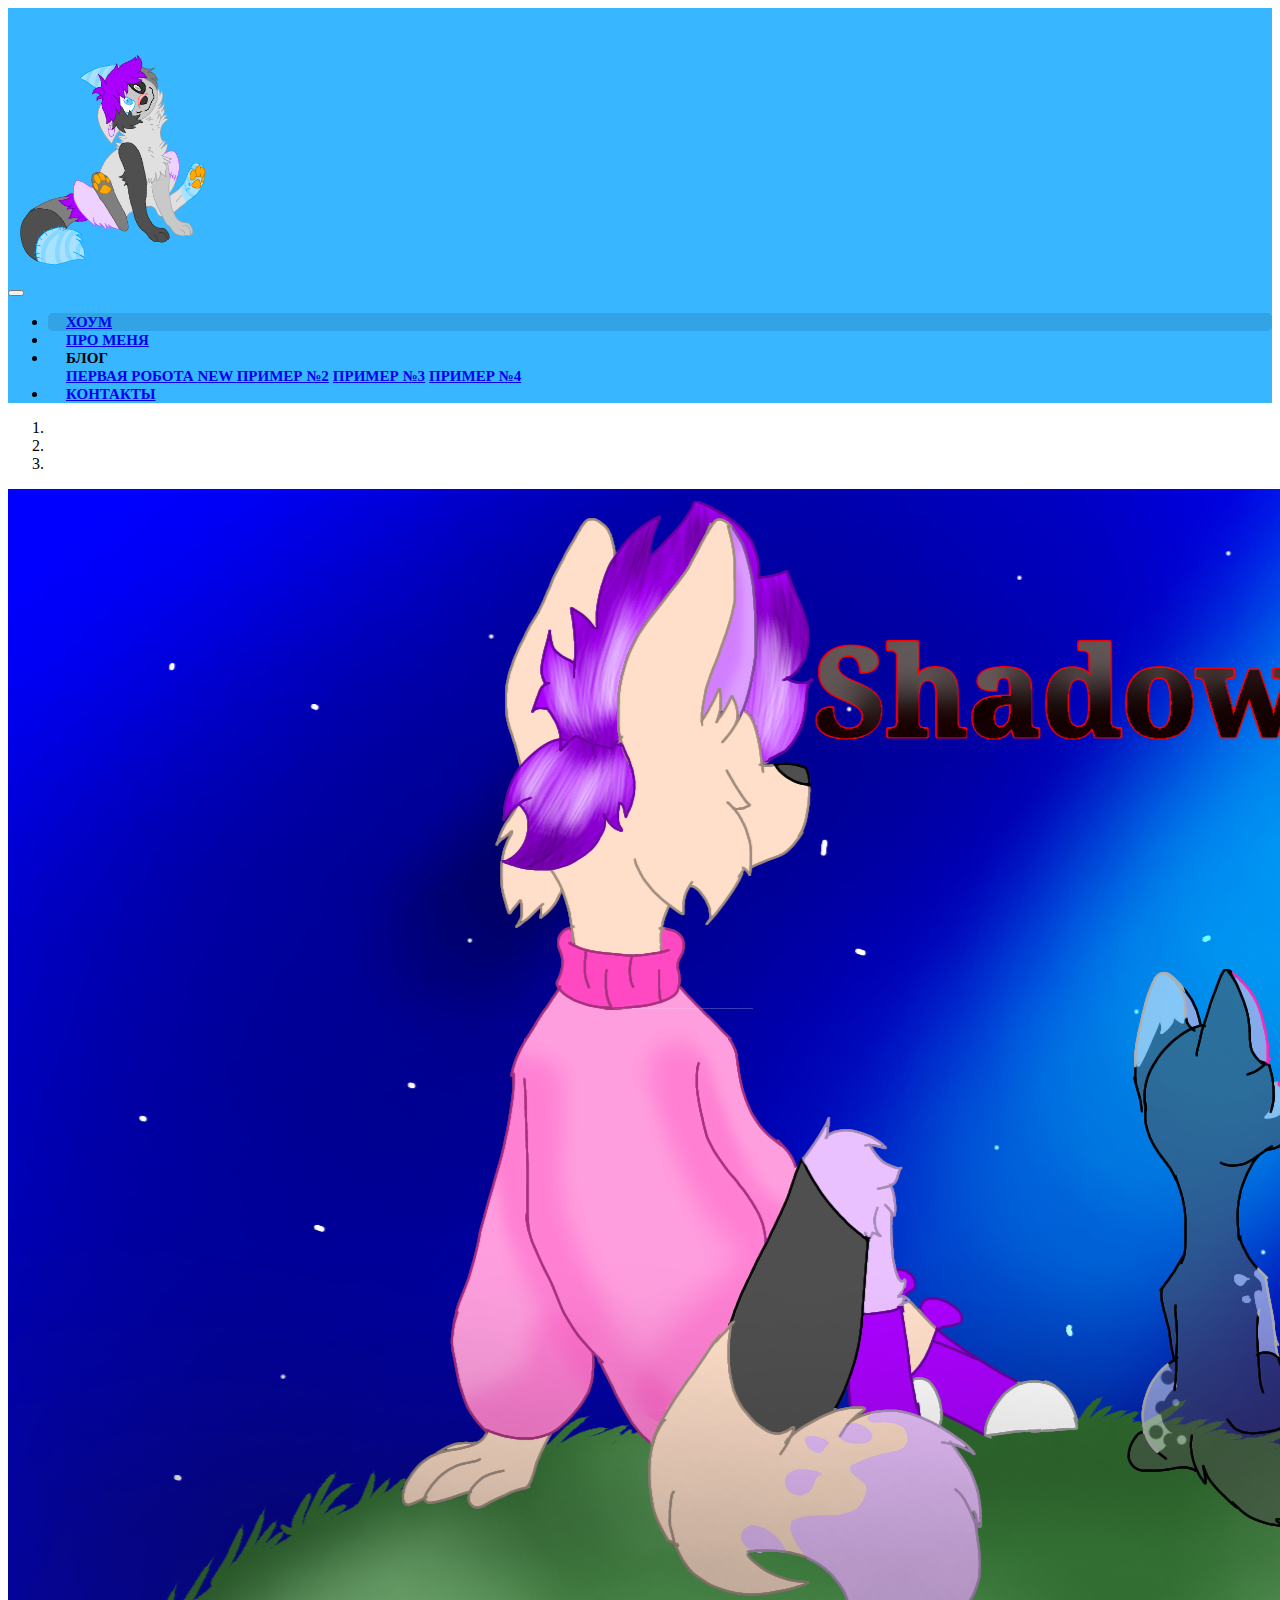
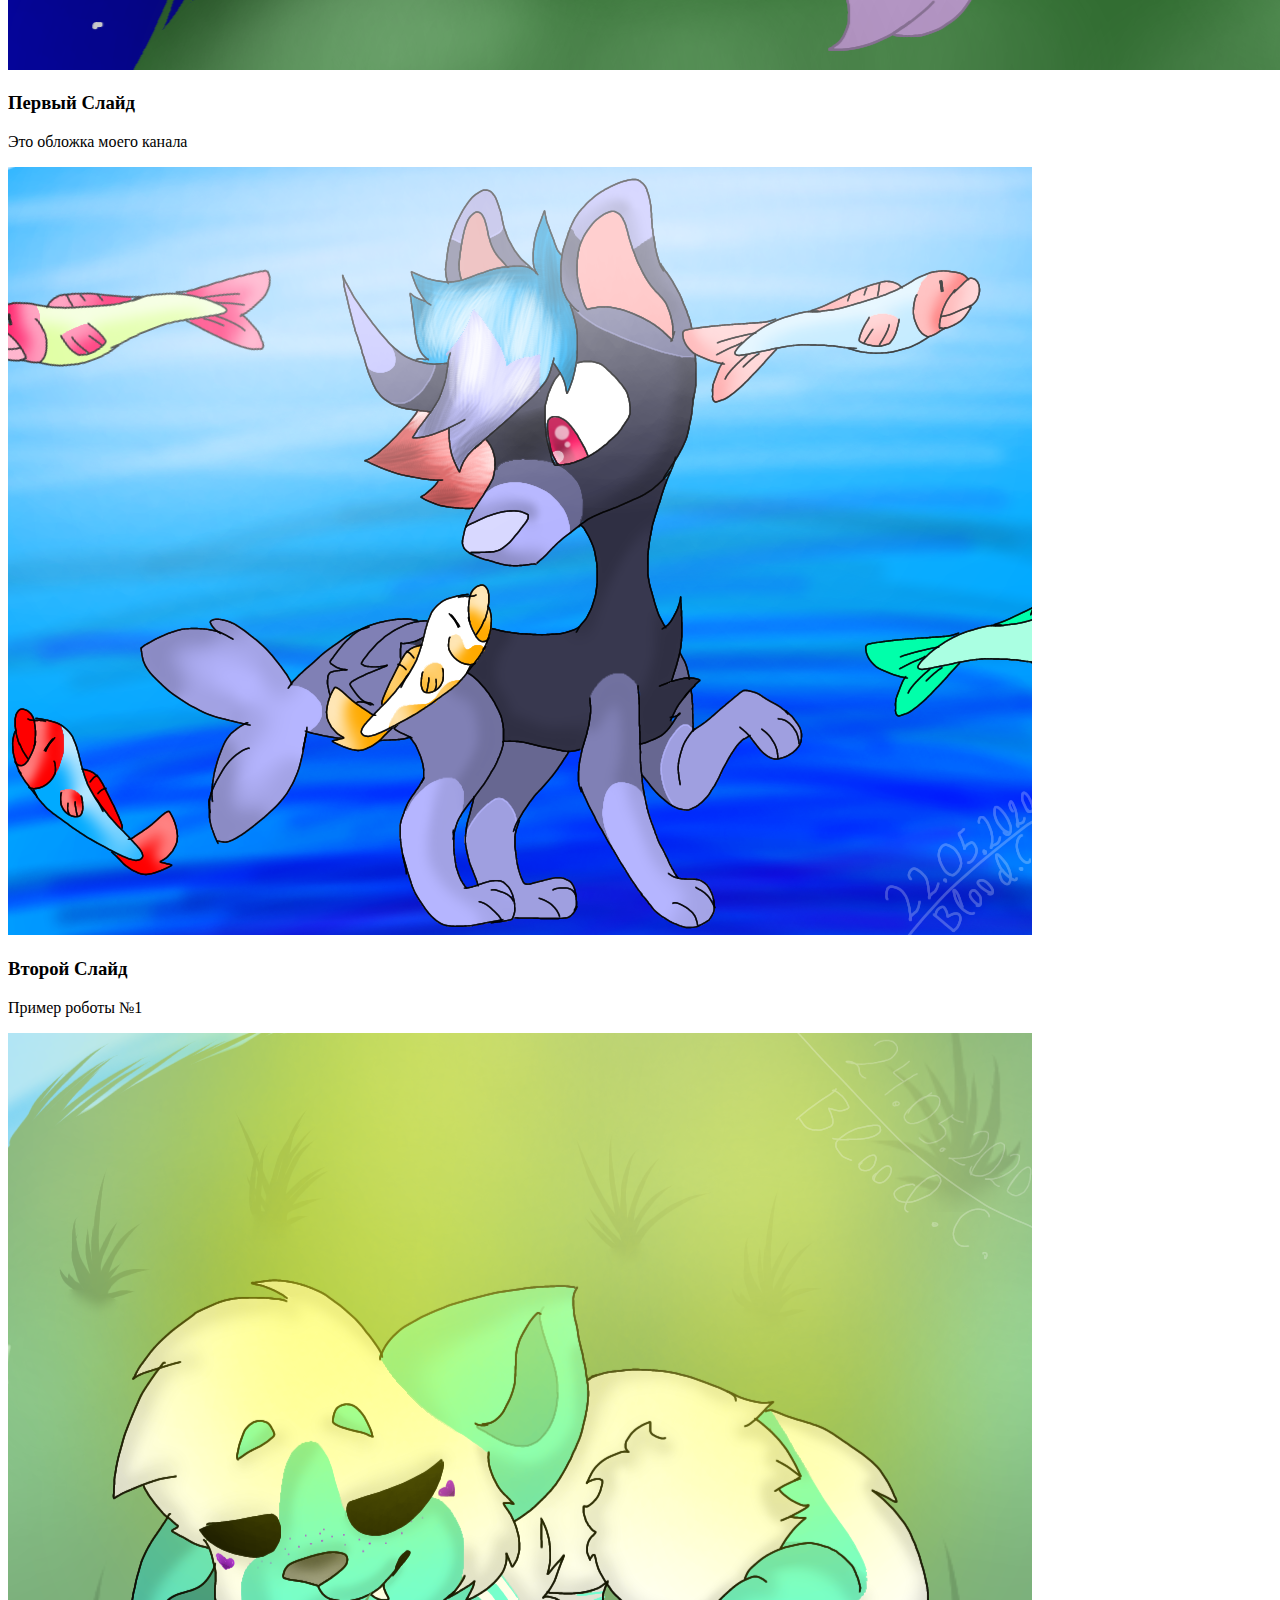
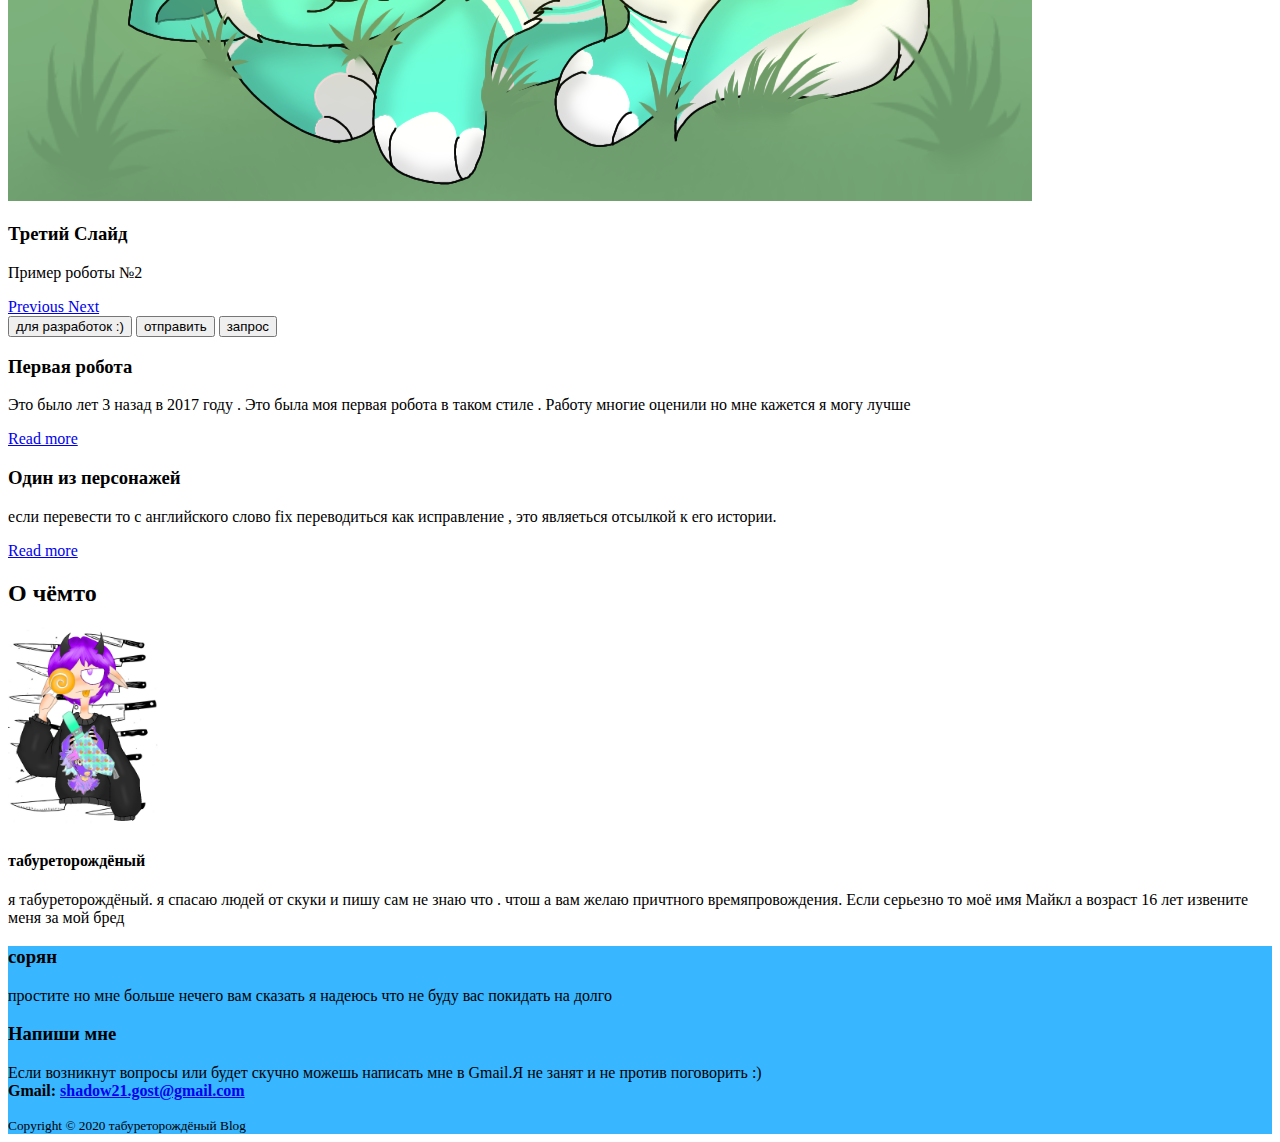
<file: index.html>
<!DOCTYPE html>
<html lang="en">
<head>
  <meta charset="UTF-8">
  <link rel="stylesheet" type="text/css" href="css/style.css">
  <link rel="stylesheet" href="https://stackpath.bootstrapcdn.com/bootstrap/4.5.0/css/bootstrap.min.css" integrity="sha384-9aIt2nRpC12Uk9gS9baDl411NQApFmC26EwAOH8WgZl5MYYxFfc+NcPb1dKGj7Sk" crossorigin="anonymous">
  <!-- Favicon -->
  <link rel="icon" href="img/Без названия357.ico" type="image/x-icon">
  <title>Моё творчество</title>
</head>
<body>
  <!-- HEADER -->
   <header>
     <div class="shadow-sm rounded">
      <img class="d-block mx-auto" src="img/Без названия357.png" width="200" draggable="false" alt="Logo">
    </div>
    <!-- Navbar -->
       <nav class="navbar navbar-expand-lg navbar-dark">
         <div class="container">
           <button class="navbar-toggler" type="button" data-toggle="collapse" data-target="#navbarSupportedContent" aria-controls="navbarSupportedContent" ariaexpanded="false" aria-label="Toggle navigation">
             <span class="navbar-toggler-icon"></span>
           </button>
           <!-- menu -->
           <!-- menu -->
            <div class="collapse navbar-collapse" id="navbarSupportedContent">
              <ul class="navbar-nav mr-auto">
                <li class="nav-item active">
                  <a class="nav-link" href="index.html">хоум</a>
                </li>
                <li class="nav-item">
                  <a class="nav-link" href="author.html">про меня</a>
                </li>
                <!-- dropdown menu -->
                <li class="nav-item dropdown">
                  <a class="nav-link dropdown-toggle" data-toggle="dropdown" aria-haspopup="true" aria-expanded="false">
                    Блог
                  </a>
                  <div class="dropdown-menu" id="custom-dropdown-menu">
                    <a class="dropdown-item" href="list1.html">
                       первая робота
                      <span class="badge badge-secondary badge-info ml-2">
                        New
                      </span>
                    </a>
                    <a class="dropdown-item" href="list2.html">пример №2</a>
                    <a class="dropdown-item" href="list3.html">пример №3</a>
                    <a class="dropdown-item" href="list4.html">пример №4</a>
                  </div>
                </li>
                <li class="nav-item">
                  <a class="nav-link" href="contact.html">контакты</a>
                </li>
              </ul>
            </div>
            <!-- /menu -->



         </div>
       </nav>
   </header>
     <!-- Carousel -->
     <div id="carouselExampleIndicators" class="carousel slide" data-ride="carousel">
       <!-- Сarousel Indicators -->
        <ol class="carousel-indicators">
          <li data-target="#carouselExampleIndicators" data-slide-to="0" class="active"></li>
          <li data-target="#carouselExampleIndicators" data-slide-to="1"></li>
          <li data-target="#carouselExampleIndicators" data-slide-to="2"></li>
        </ol>

        <!-- Carousel Inner -->
        <div class="carousel-inner" role="listbox">
          <!-- Slide One -->
          <div class="carousel-item active">
            <img class="d-block w-100 mh-100" src="img/обложка.png" alt="First slide">
            <div class="carousel-caption d-none d-md-block">
              <h3>Первый Слайд</h3>
              <p>Это обложка моего канала</p>
            </div>
          </div>
          <!-- Slide Two -->
          <div class="carousel-item">
            <img class="d-block w-100 mh-100" src="img/0.png" alt="Second slide">
            <div class="carousel-caption d-none d-md-block">
              <h3>Второй Слайд</h3>
              <p>Пример роботы №1</p>
            </div>
          </div>
          <!-- Slide Three -->
          <div class="carousel-item">
            <img class="d-block w-100 mh-100" src="img/cat.png" alt="Third slide">
            <div class="carousel-caption d-none d-md-block">
              <h3>Третий Слайд</h3>
              <p>Пример роботы №2</p>
            </div>
          </div>
        </div>
            <!-- /modal -->
        <!-- Carousel Control -->

        <a class="carousel-control-prev" href="#carouselExampleIndicators" role="button" data-slide="prev">
            <span class="carousel-control-prev-icon" aria-hidden="true"></span>
            <span class="sr-only">Previous</span>
        </a>
        <a class="carousel-control-next" href="#carouselExampleIndicators" role="button" data-slide="next">
            <span class="carousel-control-next-icon" aria-hidden="true"></span>
            <span class="sr-only">Next</span>
        </a>

      </div>

        <!-- ПОДСКАЗКИ \ TOOLTIP -->
    <div class="row m-3 p-3 d-flex justify-content-around">
      <button type="button" class="btn btn-secondary" data-toggle="tooltip" data-trigger="focus" title="для сотруднечества со мной" data-content="Tooltip on top">
        для разработок :)
      </button>
      <button type="button" class="btn btn-danger" data-toggle="tooltip" data-placement="right" title="Отправить что то" data-content="Tooltip on right">
        отправить
      </button>
      <button type="button" class="btn btn-info" data-toggle="tooltip" data-placement="bottom" title="отправить запрос на арты " data-content="Tooltip on bottom">
        запрос
      </button>

    </div>
<https://teams.microsoft.com/l/message/19:e9bc6b11f75b424ba1f8a571f60a82f6@thread.tacv2/1591516787671?tenantId=1c2aa41e-5b92-4906-827e-0c10f9d73859&amp;groupId=f71b41b9-3c1c-478e-99ae-7e067c39c652&amp;parentMessageId=1591359731682&amp;teamName=Группа ВВШ 13-30&amp;channelName=Общий&amp;createdTime=1591516787671>
<!-- ИНФОРМЕР \ POPOVER -->



   <main class="pt-3">

     <div class="container">
       <div class="row">
         <!-- POSTS -->
         <div class="col-md-9">
           <!-- Spider-Man -->
           <div class="card flex-md-row mb-4 border-light shadow-sm h-md-250">
             <div class="card-body d-flex flex-column align-items-start">
               <h3 class="card-title mb-0">
                Первая робота
               </h3>
               <p class="card-text mb-auto">
                 Это было лет 3 назад в 2017 году . Это была моя первая робота в таком стиле . Работу многие оценили но мне кажется я могу лучше
               </p>
               <a href="list1.html" class="btn btn-outline-warning">Read more</a>
             </div>
             <div class="card-body d-flex flex-column align-items-start">
               <h3 class="card-title mb-0">
                Один из персонажей
               </h3>
               <p class="card-text mb-auto">
                 если перевести то с английского слово fix переводиться как исправление , это являеться отсылкой к его истории.
               </p>
               <a href="list1.html" class="btn btn-outline-warning">Read more</a>
             </div>
           </div>
         </div>
         <div class="col-md-3 mx-auto mb-3 text-center">
           <div class="blog-sidebar p-2 shadow-sm rounded">
             <!-- About -->
             <h2>О чёмто</h2>
             <img src="img/Без названия382-1.png" class="img-fluid rounded-circle" width="150" alt="Rob Smith">
             <h4>табуреторождёный</h4>
             <p>
               я табуреторождёный. я спасаю людей от скуки и пишу сам не знаю что . чтош а вам желаю причтного времяпровождения.
               Если серьезно то моё имя Майкл а возраст 16 лет извените меня за мой бред
             </p>
           </div>
         </div>

     </main>


   <!-- FOOTER -->
   <footer class="Border-top">

     <div class="container">
       <!-- Logo -->
       <div class="col-md-4">

       </div>



       <!-- About -->

       <div class="col-md-4">
         <h3>сорян</h3>
         <p>
            простите но мне больше нечего вам сказать я надеюсь что не буду вас покидать на долго
         </p>
       </div>



         <!-- Contact me -->
         <div class="col-md-4">
           <h3>Напиши мне</h3>
           <p>
             Если возникнут вопросы или будет скучно можешь написать мне в Gmail.Я не занят и не против поговорить :)
             <br>
             <strong>Gmail: <a href="#" class="text-white">shadow21.gost@gmail.com</a></strong>
           </p>
         </div>
       <div class="row py-3 text-light">


       </div>


       <!-- Copyright -->
     <div class="row py-3 d-flex justify-content-center border-top">
       <small class="d-block text-light">
         Copyright &copy; 2020 табуреторождёный Blog
       </small>
     </div>

     </div>



   </footer>
   <script src="https://code.jquery.com/jquery-3.3.1.slim.min.js" integrity="sha384-q8i/X+965DzO0rT7abK41JStQIAqVgRVzpbzo5smXKp4YfRvH+8abtTE1Pi6jizo" crossorigin="anonymous"></script>
<script src="https://cdnjs.cloudflare.com/ajax/libs/popper.js/1.14.6/umd/popper.min.js" integrity="sha384-wHAiFfRlMFy6i5SRaxvfOCifBUQy1xHdJ/yoi7FRNXMRBu5WHdZYu1hA6ZOblgut" crossorigin="anonymous"></script>
<script src="https://stackpath.bootstrapcdn.com/bootstrap/4.2.1/js/bootstrap.min.js" integrity="sha384-B0UglyR+jN6CkvvICOB2joaf5I4l3gm9GU6Hc1og6Ls7i6U/mkkaduKaBhlAXv9k" crossorigin="anonymous"></script>
</body>
</html>

<script type="text/javascript">
  $(function () {
    $('[data-toggle="tooltip"]').tooltip()
  })

  $(function () {
  $('[data-toggle="popover"]').popover()
})
</script>
</file>
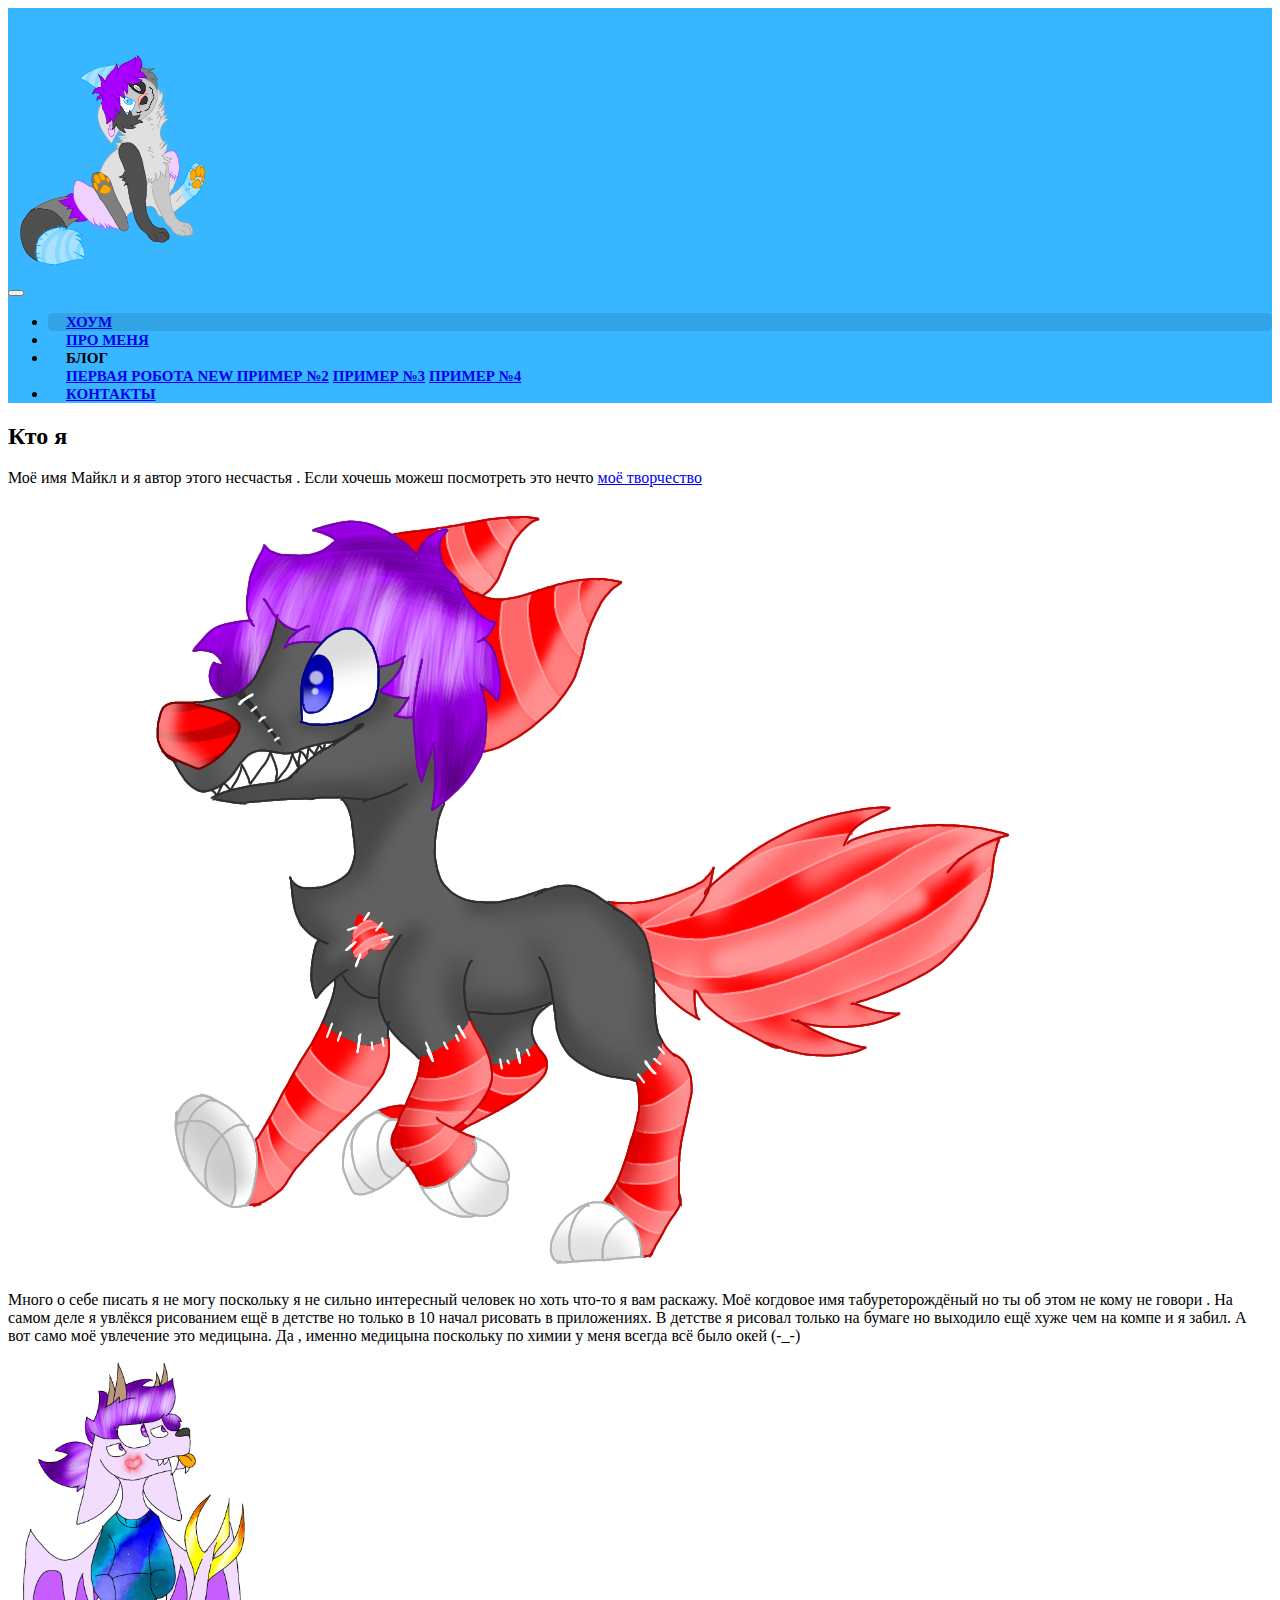
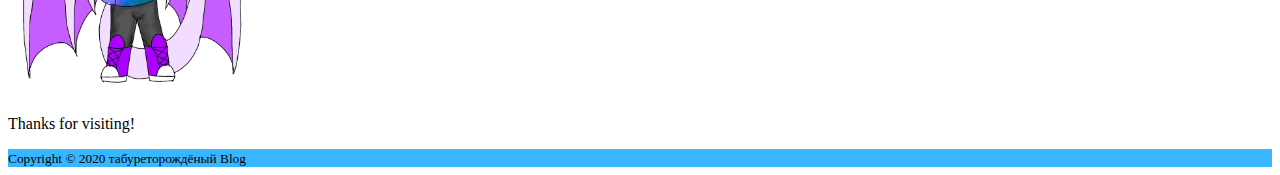
<file: author.html>
<!DOCTYPE html>
<html lang="en">
<head>
  <meta charset="UTF-8">
  <link rel="stylesheet" type="text/css" href="css/style.css">
  <link rel="stylesheet" href="https://stackpath.bootstrapcdn.com/bootstrap/4.5.0/css/bootstrap.min.css" integrity="sha384-9aIt2nRpC12Uk9gS9baDl411NQApFmC26EwAOH8WgZl5MYYxFfc+NcPb1dKGj7Sk" crossorigin="anonymous">
  <!-- Favicon -->
  <link rel="icon" href="img/favicon.ico" type="image/x-icon">
  <title>моё творчество</title>
</head>
<body>
  <!-- HEADER -->
   <header>
     <div class="shadow-sm rounded">
      <img class="d-block mx-auto" src="img/Без названия357.png" width="200" draggable="false" alt="Logo">
       <!-- Navbar -->
          <nav class="navbar navbar-expand-lg navbar-dark">
            <div class="container">
              <button class="navbar-toggler" type="button" data-toggle="collapse" data-target="#navbarSupportedContent" aria-controls="navbarSupportedContent" ariaexpanded="false" aria-label="Toggle navigation">
                <span class="navbar-toggler-icon"></span>
              </button>
              <!-- menu -->
              <!-- menu -->
               <div class="collapse navbar-collapse" id="navbarSupportedContent">
                 <ul class="navbar-nav mr-auto">
                   <li class="nav-item active">
                     <a class="nav-link" href="index.html">хоум</a>
                   </li>
                   <li class="nav-item">
                     <a class="nav-link" href="author.html">про меня</a>
                   </li>
                   <!-- dropdown menu -->
                   <li class="nav-item dropdown">
                     <a class="nav-link dropdown-toggle" data-toggle="dropdown" aria-haspopup="true" aria-expanded="false">
                       Блог
                     </a>
                     <div class="dropdown-menu" id="custom-dropdown-menu">
                       <a class="dropdown-item" href="list1.html">
                          первая робота
                         <span class="badge badge-secondary badge-info ml-2">
                           New
                         </span>
                       </a>
                       <a class="dropdown-item" href="list2.html">пример №2</a>
                       <a class="dropdown-item" href="list3.html">пример №3</a>
                       <a class="dropdown-item" href="list4.html">пример №4</a>
                     </div>
                   </li>
                   <li class="nav-item">
                     <a class="nav-link" href="contact.html">контакты</a>
                   </li>
                 </ul>
               </div>
               <!-- /menu -->



            </div>
          </nav>
      </header>

     <!-- MAIN -->
     <main class="pt-3">

       <div class="container">
         <div class="row">
         <!-- POSTS -->
         <div class="col-md-9">
           <!-- Title -->
         <h2>Кто я</h2>
         <!-- Author -->

         <p   class="lead">
            Моё имя Майкл и я автор этого несчастья . Если хочешь можеш посмотреть это нечто <a href="index0.html">моё творчество</a>
         </p>



         <!-- Preview Image -->
         <img src="img/45.png" class="img-fluid" alt="About Me">
         <!-- Post Content -->

         <p>
          Много о себе писать я не могу поскольку я не сильно интересный человек но хоть что-то я вам раскажу.
          Моё когдовое имя табуреторождёный но ты об этом не кому не говори .

          На самом деле я увлёкся рисованием ещё в детстве но только в 10 начал рисовать в приложениях.
          В детстве я рисовал только на бумаге но выходило ещё хуже чем на компе и я забил.
          А вот само моё увлечение это медицына.
          Да , именно медицына поскольку по химии у меня всегда всё было окей (-_-)

         </p>








         <img src="img/38.png" class="img-fluid float-left" width="250" alt="About Me">
         <p class="lead">

         </p>





         <p>

         </p>



         <p class="lead">
           Thanks for visiting!
         </p>
         </div>
             <!-- About -->

           </div>
         </div>

     </main>


   <!-- FOOTER -->
   <footer class="Border-top">

     <div class="container">
       <!-- Logo -->
       <div class="col-md-4">

       </div>



       <!-- About -->
       <div class="col-md-4">


       </div>



         <!-- Contact me -->


       <div class="row py-3 text-light">


       </div>


       <!-- Copyright -->
     <div class="row py-3 d-flex justify-content-center border-top">
       <small class="d-block text-light">
         Copyright &copy; 2020 табуреторождёный Blog
       </small>
     </div>

     </div>



   </footer>
 </footer>
 <script src="https://code.jquery.com/jquery-3.3.1.slim.min.js" integrity="sha384-q8i/X+965DzO0rT7abK41JStQIAqVgRVzpbzo5smXKp4YfRvH+8abtTE1Pi6jizo" crossorigin="anonymous"></script>
<script src="https://cdnjs.cloudflare.com/ajax/libs/popper.js/1.14.6/umd/popper.min.js" integrity="sha384-wHAiFfRlMFy6i5SRaxvfOCifBUQy1xHdJ/yoi7FRNXMRBu5WHdZYu1hA6ZOblgut" crossorigin="anonymous"></script>
<script src="https://stackpath.bootstrapcdn.com/bootstrap/4.2.1/js/bootstrap.min.js" integrity="sha384-B0UglyR+jN6CkvvICOB2joaf5I4l3gm9GU6Hc1og6Ls7i6U/mkkaduKaBhlAXv9k" crossorigin="anonymous"></script>
</body>
</html>

<script type="text/javascript">
$(function () {
  $('[data-toggle="tooltip"]').tooltip()
})

$(function () {
$('[data-toggle="popover"]').popover()
})
</script>
</file>
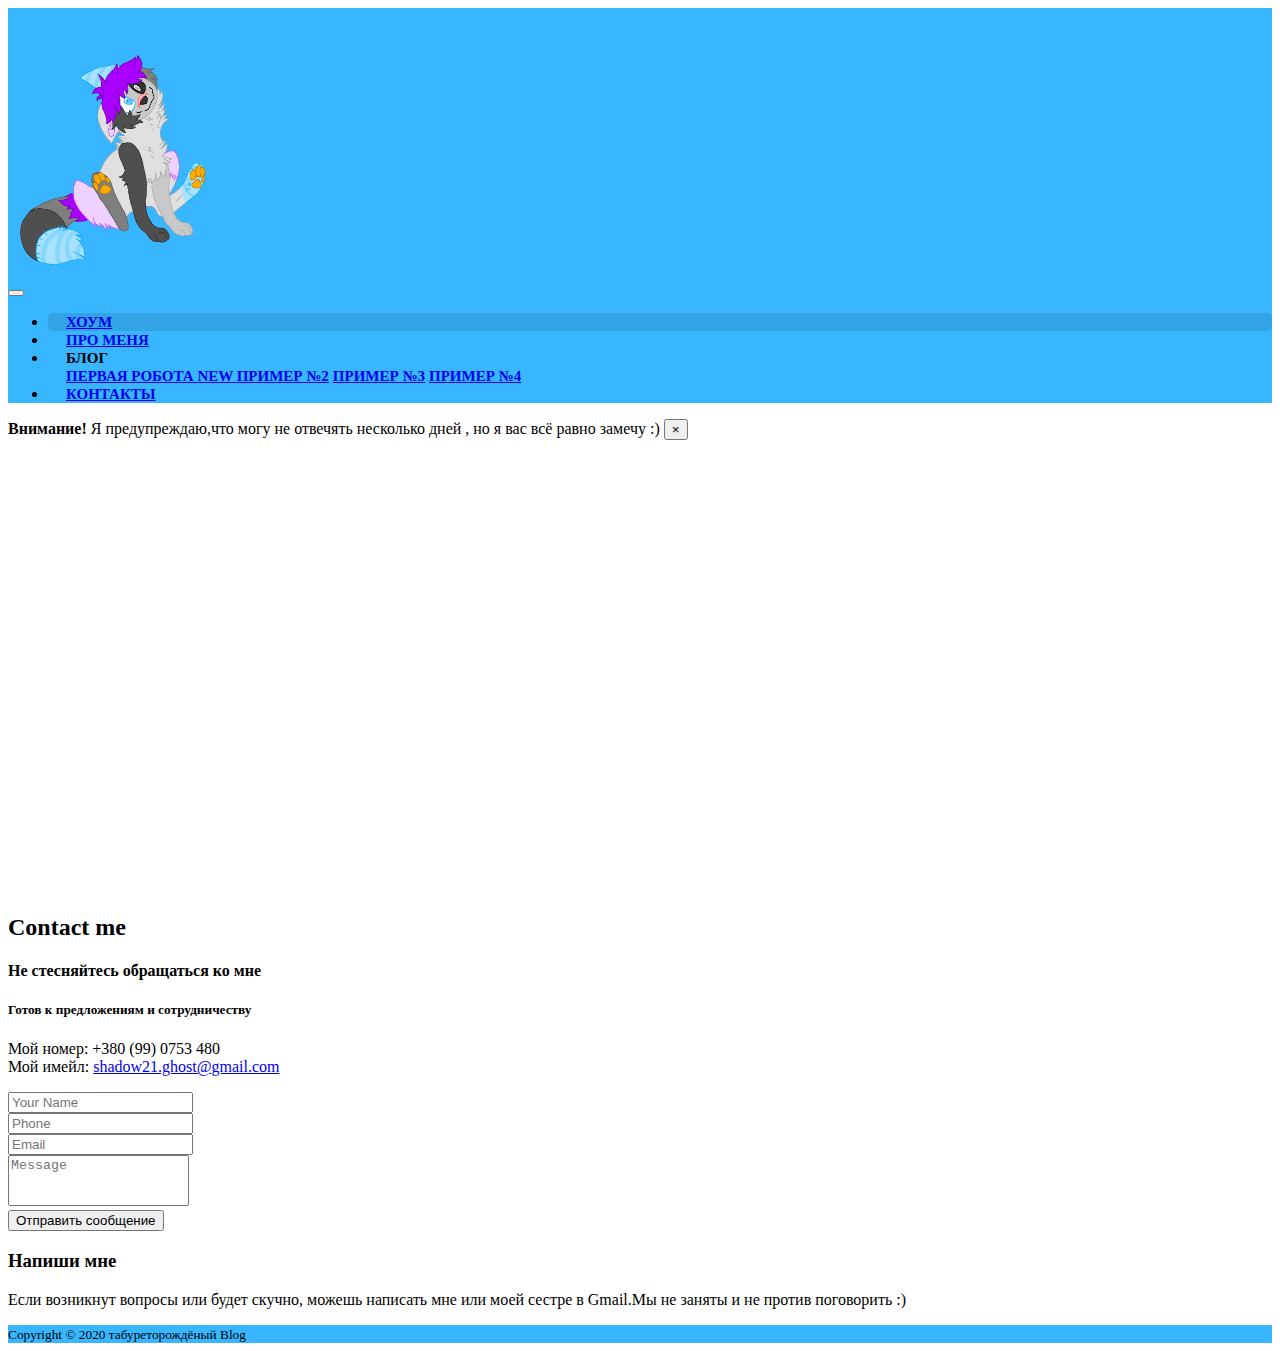
<file: contact.html>
<!DOCTYPE html>
<html lang="en">
<head>
  <meta charset="UTF-8">
  <link rel="stylesheet" type="text/css" href="css/style.css">
  <link rel="stylesheet" href="https://stackpath.bootstrapcdn.com/bootstrap/4.5.0/css/bootstrap.min.css" integrity="sha384-9aIt2nRpC12Uk9gS9baDl411NQApFmC26EwAOH8WgZl5MYYxFfc+NcPb1dKGj7Sk" crossorigin="anonymous">
  <!-- Favicon -->
  <link rel="icon" href="img/Без названия357.ico" type="image/x-icon">
  <title>Моё творчество</title>
</head>
<body>
  <!-- HEADER -->
   <header>
     <div class="shadow-sm rounded">
      <img class="d-block mx-auto" src="img/Без названия357.png" width="200" draggable="false" alt="Logo">
    </div>
    <!-- Navbar -->
       <nav class="navbar navbar-expand-lg navbar-dark">
         <div class="container">
           <button class="navbar-toggler" type="button" data-toggle="collapse" data-target="#navbarSupportedContent" aria-controls="navbarSupportedContent" ariaexpanded="false" aria-label="Toggle navigation">
             <span class="navbar-toggler-icon"></span>
           </button>
           <!-- menu -->
           <!-- menu -->
            <div class="collapse navbar-collapse" id="navbarSupportedContent">
              <ul class="navbar-nav mr-auto">
                <li class="nav-item active">
                  <a class="nav-link" href="index.html">хоум</a>
                </li>
                <li class="nav-item">
                  <a class="nav-link" href="author.html">про меня</a>
                </li>
                <!-- dropdown menu -->
                <li class="nav-item dropdown">
                  <a class="nav-link dropdown-toggle" data-toggle="dropdown" aria-haspopup="true" aria-expanded="false">
                    Блог
                  </a>
                  <div class="dropdown-menu" id="custom-dropdown-menu">
                    <a class="dropdown-item" href="list1.html">
                       первая робота
                      <span class="badge badge-secondary badge-info ml-2">
                        New
                      </span>
                    </a>
                    <a class="dropdown-item" href="list2.html">пример №2</a>
                    <a class="dropdown-item" href="list3.html">пример №3</a>
                    <a class="dropdown-item" href="list4.html">пример №4</a>
                  </div>
                </li>
                <li class="nav-item">
                  <a class="nav-link" href="contact.html">контакты</a>
                </li>
              </ul>
            </div>
            <!-- /menu -->


         </div>
       </nav>
   </header>
   <!DOCTYPE html>
   <html lang="en">

   <head>
     <meta charset="utf-8">
     <meta name="viewport" content="width=device-width, initial-scale=1">
     <title>Contact form</title>

     <!-- Bootstrap -->
     <link rel="stylesheet" href="https://stackpath.bootstrapcdn.com/bootstrap/4.2.1/css/bootstrap.min.css" integrity="sha384-GJzZqFGwb1QTTN6wy59ffF1BuGJpLSa9DkKMp0DgiMDm4iYMj70gZWKYbI706tWS" crossorigin="anonymous">
     <!-- Font Awesome 5 -->
     <link rel="stylesheet" href="https://use.fontawesome.com/releases/v5.6.3/css/all.css" integrity="sha384-UHRtZLI+pbxtHCWp1t77Bi1L4ZtiqrqD80Kn4Z8NTSRyMA2Fd33n5dQ8lWUE00s/" crossorigin="anonymous">

   </head>

   <body>
     <div class="alert alert-danger alert-dismissible fade show" role="alert">
       <strong><i class="fas fa-exclamation-circle"></i> Внимание!</strong>
       Я предупреждаю,что могу не отвечять несколько дней , но я вас всё равно замечу :)
       <button type="button" class="close" data-dismiss="alert" aria-label="Close">
         <span aria-hidden="true">&times;</span>
       </button>
     </div>

     <!-- MAIN -->
     <main class="py-3 mb-3">
       <div class="container">
         <div class="row">

           <!-- Col-md-6 -->
           <div class="col-md-6">
             <!-- Google Maps -->
   <iframe src="https://www.google.com/maps/embed?pb=!1m18!1m12!1m3!1d758.1510876936865!2d37.57064173008746!3d48.8614535039788!2m3!1f0!2f0!3f0!3m2!1i1024!2i768!4f13.1!3m3!1m2!1s0x40df9b47ef5652f9%3A0xe65520dba6267afd!2z0YPQu9C40YbQsCDQktC40L3QvtCz0YDQsNC00L3QsNGPLCDQodC70LDQstGP0L3RgdC6LCDQlNC-0L3QtdGG0LrQsNGPINC-0LHQu9Cw0YHRgtGMLCA4NDEyMg!5e0!3m2!1sru!2sua!4v1592562878789!5m2!1sru!2sua" width="600" height="450" frameborder="0" style="border:0;"
               height="600" style="width: 100%; border:0" allowfullscreen></iframe>
           </div>
           <!-- /col-md-6 -->

           <!-- Col-md-6 -->
           <div class="col-md-6">
             <!-- Contact Form -->
             <h2 class="display-3">
                 Contact me
               </h2>
             <div class="mb-1">
               <h4>
                 <i class="far fa-envelope"></i>
                 Не стесняйтесь обращаться ко мне
               </h4>
             </div>
             <h5>
               Готов к предложениям и сотрудничеству
             </h5>

             <p class="text-muted">
               Мой номер: +380 (99) 0753 480<br> Мой имейл: <a href="#">shadow21.ghost@gmail.com</a>
             </p>

             <!-- Input -->
             <form>
               <div class="row">
                 <!-- Name -->
                 <div class="col-md-6 pb-3">
                   <input type="text" class="form-control input" name="name" data-form-field="Name" placeholder="Your Name" required="">
                 </div>
                 <!-- Phone -->
                 <div class="col-md-6 pb-3">
                   <input type="text" class="form-control input" name="phone" data-form-field="Phone" placeholder="Phone" required="">
                 </div>
                 <!-- Email -->
                 <div class="col-md-12 pb-3">
                   <input type="email" class="form-control input" name="email" data-form-field="Email" placeholder="Email" required="">
                 </div>
                 <!-- Message -->
                 <div class="col-md-12 pb-3">
                   <textarea class="form-control input" name="message" rows="3" maxlength="6000" data-form-field="Message" placeholder="Message" style="resize:none"></textarea>
                 </div>
                 <div class="input-group-btn col-md-12">
                   <button type="submit" class="btn btn-outline-dark btn-form display-4">Отправить сообщение </button>
                 </div>
               </div>
             </form>
           </div>
           <!-- /col-md-6 -->

         </div>
         <!-- /row -->
       </div>
       <!-- /container -->
     </main>


   </body>

   </html>





             <div class="col-md-4">
                <h3>Напиши мне</h3>

               <p>
                 Если возникнут вопросы или будет скучно, можешь написать мне или моей сестре  в Gmail.Мы не заняты и не против поговорить :)

                 <br>


               </p>
               <div class="row py-3 text-light">

             </div>

         <div class="col-md-3 mx-auto mb-3 text-center">
           <div class="blog-sidebar p-2 shadow-sm rounded">
             </p>
           </div>
         </div>

     </main>


   <!-- FOOTER -->
   <footer class="Border-top">

     <div class="container">
       <!-- Logo -->








       <div class="row py-3 text-light">


       </div>


       <!-- Copyright -->
     <div class="row py-3 d-flex justify-content-center border-top">
       <small class="d-block text-light">
         Copyright &copy; 2020 табуреторождёный Blog
       </small>
     </div>
     <div class="row py-3 text-light">


     </div>





   </footer>
   <script src="https://code.jquery.com/jquery-3.3.1.slim.min.js" integrity="sha384-q8i/X+965DzO0rT7abK41JStQIAqVgRVzpbzo5smXKp4YfRvH+8abtTE1Pi6jizo" crossorigin="anonymous"></script>
<script src="https://cdnjs.cloudflare.com/ajax/libs/popper.js/1.14.6/umd/popper.min.js" integrity="sha384-wHAiFfRlMFy6i5SRaxvfOCifBUQy1xHdJ/yoi7FRNXMRBu5WHdZYu1hA6ZOblgut" crossorigin="anonymous"></script>
<script src="https://stackpath.bootstrapcdn.com/bootstrap/4.2.1/js/bootstrap.min.js" integrity="sha384-B0UglyR+jN6CkvvICOB2joaf5I4l3gm9GU6Hc1og6Ls7i6U/mkkaduKaBhlAXv9k" crossorigin="anonymous"></script>
</body>
</html>

<script type="text/javascript">
  $(function () {
    $('[data-toggle="tooltip"]').tooltip()
  })

  $(function () {
  $('[data-toggle="popover"]').popover()
})
</script>
</file>
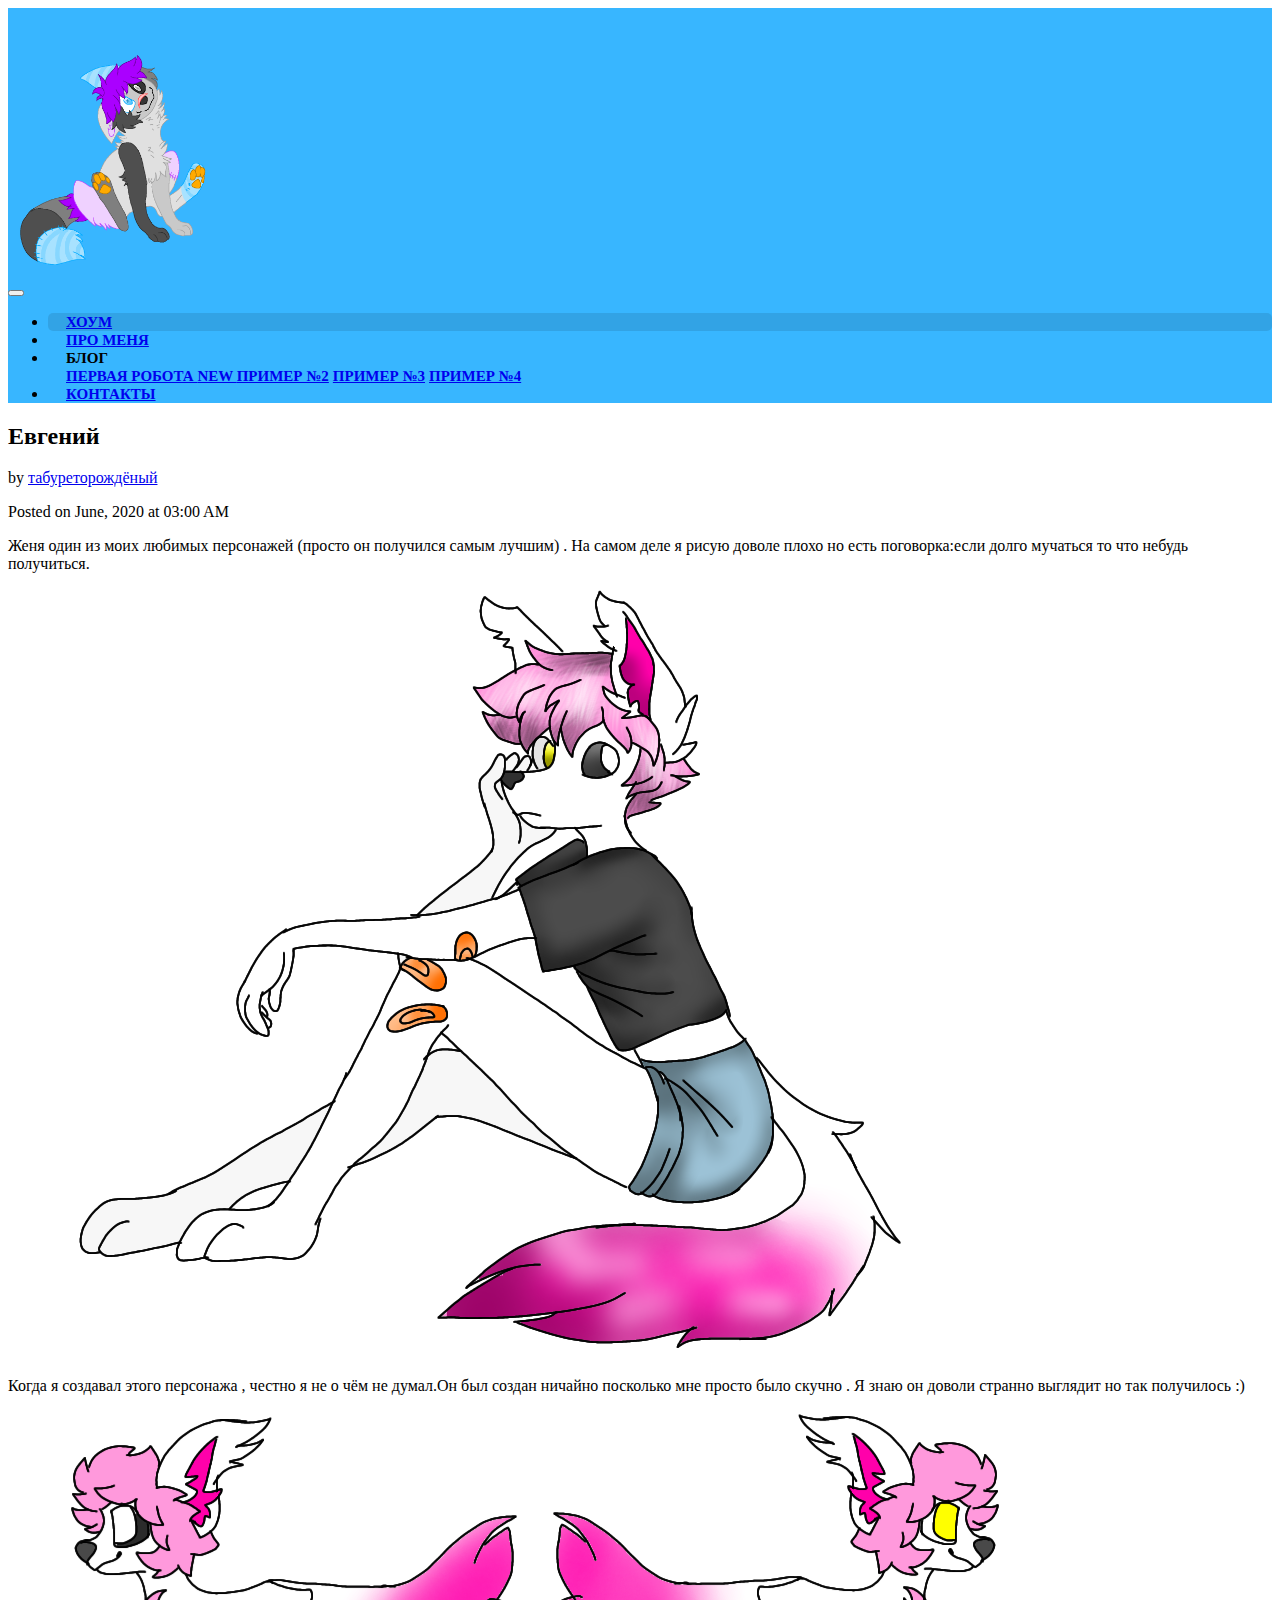
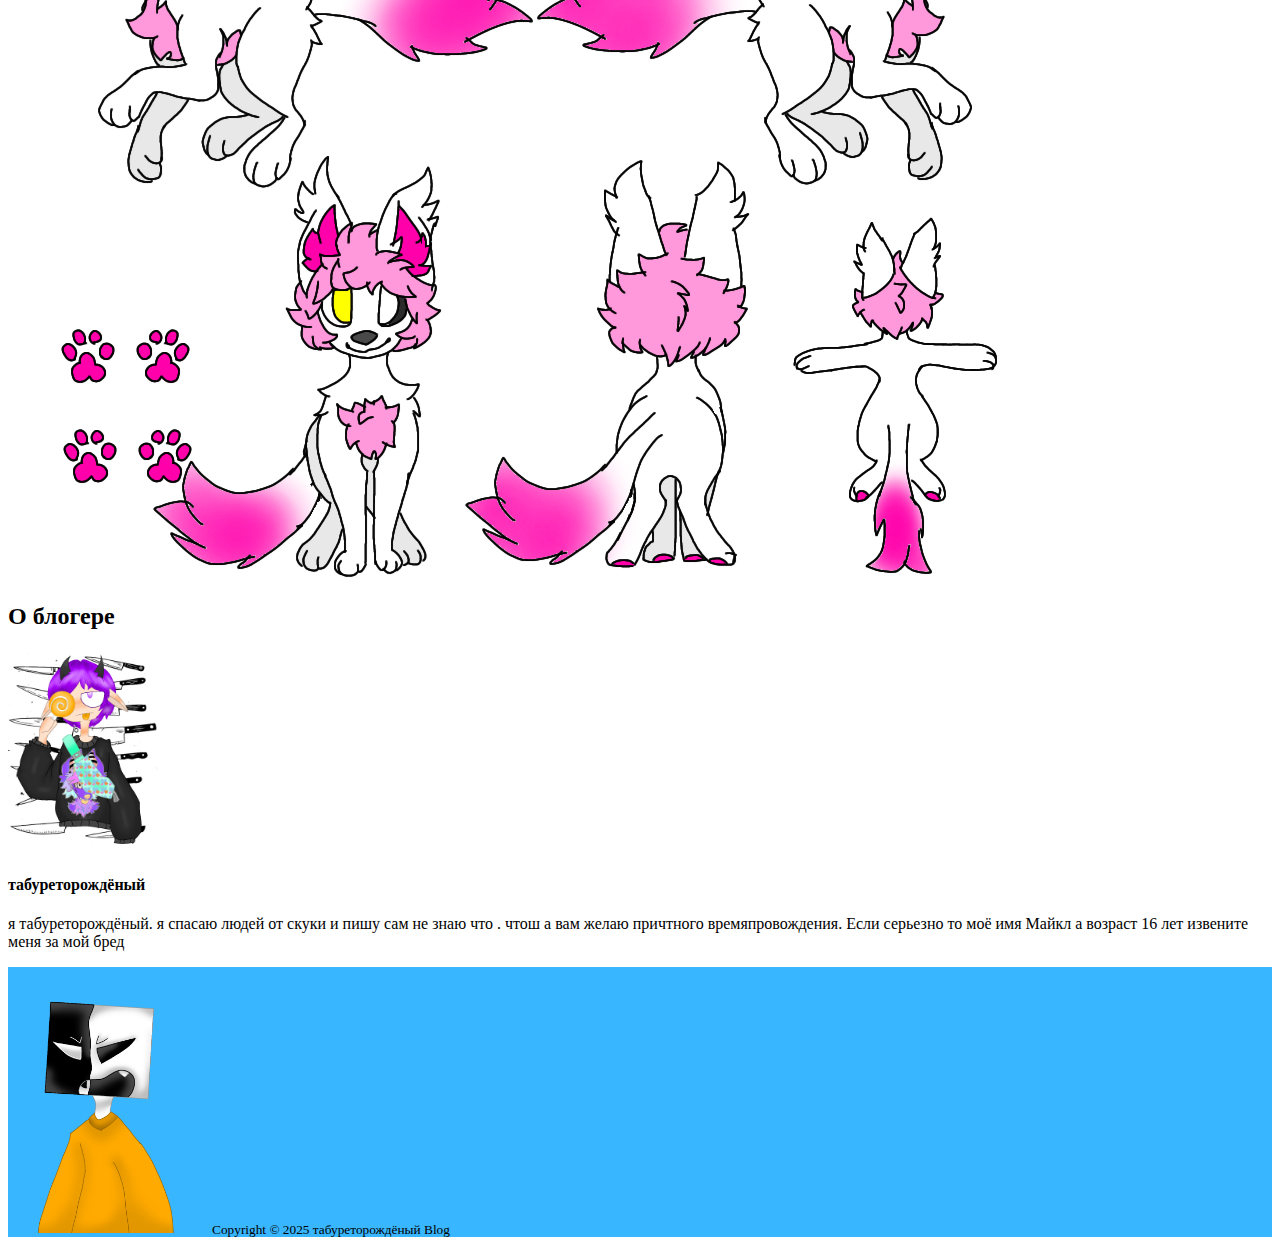
<file: list1.html>
<!DOCTYPE html>
<html lang="en">
<head>
  <meta charset="UTF-8">
  <link rel="stylesheet" type="text/css" href="css/style.css">
  <link rel="stylesheet" href="https://stackpath.bootstrapcdn.com/bootstrap/4.5.0/css/bootstrap.min.css" integrity="sha384-9aIt2nRpC12Uk9gS9baDl411NQApFmC26EwAOH8WgZl5MYYxFfc+NcPb1dKGj7Sk" crossorigin="anonymous">

  <title>Моё творчество</title>
</head>
<body>
  <!-- HEADER -->
    <header>
     <div class="shadow-sm rounded">
      <img class="d-block mx-auto" src="img/Без названия357.png" width="200" draggable="false" alt="Logo">
    </div>
    <!-- Navbar -->
       <nav class="navbar navbar-expand-lg navbar-dark">
         <div class="container">
           <button class="navbar-toggler" type="button" data-toggle="collapse" data-target="#navbarSupportedContent" aria-controls="navbarSupportedContent" ariaexpanded="false" aria-label="Toggle navigation">
             <span class="navbar-toggler-icon"></span>
           </button>
           <!-- menu -->
           <!-- menu -->
            <div class="collapse navbar-collapse" id="navbarSupportedContent">
              <ul class="navbar-nav mr-auto">
                <li class="nav-item active">
                  <a class="nav-link" href="index.html">хоум</a>
                </li>
                <li class="nav-item">
                  <a class="nav-link" href="author.html">про меня</a>
                </li>
                <!-- dropdown menu -->
                <li class="nav-item dropdown">
                  <a class="nav-link dropdown-toggle" data-toggle="dropdown" aria-haspopup="true" aria-expanded="false">
                    Блог
                  </a>
                  <div class="dropdown-menu" id="custom-dropdown-menu">
                    <a class="dropdown-item" href="list1.html">
                       первая робота
                      <span class="badge badge-secondary badge-info ml-2">
                        New
                      </span>
                    </a>
                    <a class="dropdown-item" href="list2.html">пример №2</a>
                    <a class="dropdown-item" href="list3.html">пример №3</a>
                    <a class="dropdown-item" href="list4.html">пример №4</a>
                  </div>
                </li>
                <li class="nav-item">
                  <a class="nav-link" href="contact.html">контакты</a>
                </li>
              </ul>
            </div>
      </div>
    </header>
   <!-- MAIN -->
   <main class="pt-3">

     <div class="container">
       <div class="row">
         <!-- POSTS -->
         <div class="col-md-9">

           <!-- Title -->
           <h2>Евгений</h2>
           <!-- Author -->
           <p class="lead">
             by
             <a href="author.html">табуреторождёный</a>
           </p>
           <!-- Date/Time -->
           <p>Posted on June, 2020 at 03:00 AM</p>



           <!-- Preview Image -->
           </div>
           <!-- Post Content -->
        <p class="lead">
Женя один из моих любимых персонажей (просто он получился самым лучшим) . На самом деле я рисую доволе плохо но есть поговорка:если долго мучаться то что небудь получиться.
        </p>
        <img class="img-fluid rounded" src="img/90.png" alt="Post">
        <p>
          Когда я создавал этого персонажа , честно я не о чём не думал.Он был создан ничайно посколько мне просто было скучно . Я знаю он доволи странно выглядит но так получилось :)
        </p>



        <blockquote class="blockquote">
        </blockquote>



        <img class="img-fluid rounded" src="img/57.png" alt="Post">

         <div class="col-md-3 mx-auto mb-3 text-center">
           <div class="blog-sidebar p-2 shadow-sm rounded">
             <!-- About -->
             <h2>О блогере</h2>
             <img src="img/Без названия382-1.png" class="img-fluid rounded-circle" width="150" alt="Rob Smith">
             <h4>табуреторождёный</h4>
             <p>
               я табуреторождёный. я спасаю людей от скуки и пишу сам не знаю что . чтош а вам желаю причтного времяпровождения.
               Если серьезно то моё имя Майкл а возраст 16 лет извените меня за мой бред
             </p>
           </div>
         </div>

     </main>


   <!-- FOOTER -->
   <footer class="Border-top">

     <div class="container">
       <!-- Logo -->




       <!-- About -->




         <!-- Contact me -->

       <div class="row py-3 text-light">


       </div>


       <!-- Copyright -->
     <div class="row py-3 d-flex justify-content-center border-top">
      <img class="d-block mx-auto" src="img/488.png" width="200" draggable="false" alt="Logo">
       <small class="d-block text-light">
         Copyright &copy; 2025 табуреторождёный Blog
       </small>
     </div>

     </div>



   </footer>
 </footer>
 <script src="https://code.jquery.com/jquery-3.3.1.slim.min.js" integrity="sha384-q8i/X+965DzO0rT7abK41JStQIAqVgRVzpbzo5smXKp4YfRvH+8abtTE1Pi6jizo" crossorigin="anonymous"></script>
<script src="https://cdnjs.cloudflare.com/ajax/libs/popper.js/1.14.6/umd/popper.min.js" integrity="sha384-wHAiFfRlMFy6i5SRaxvfOCifBUQy1xHdJ/yoi7FRNXMRBu5WHdZYu1hA6ZOblgut" crossorigin="anonymous"></script>
<script src="https://stackpath.bootstrapcdn.com/bootstrap/4.2.1/js/bootstrap.min.js" integrity="sha384-B0UglyR+jN6CkvvICOB2joaf5I4l3gm9GU6Hc1og6Ls7i6U/mkkaduKaBhlAXv9k" crossorigin="anonymous"></script>
</body>
</html>

<script type="text/javascript">
$(function () {
  $('[data-toggle="tooltip"]').tooltip()
})

$(function () {
$('[data-toggle="popover"]').popover()
})
</script>
</file>
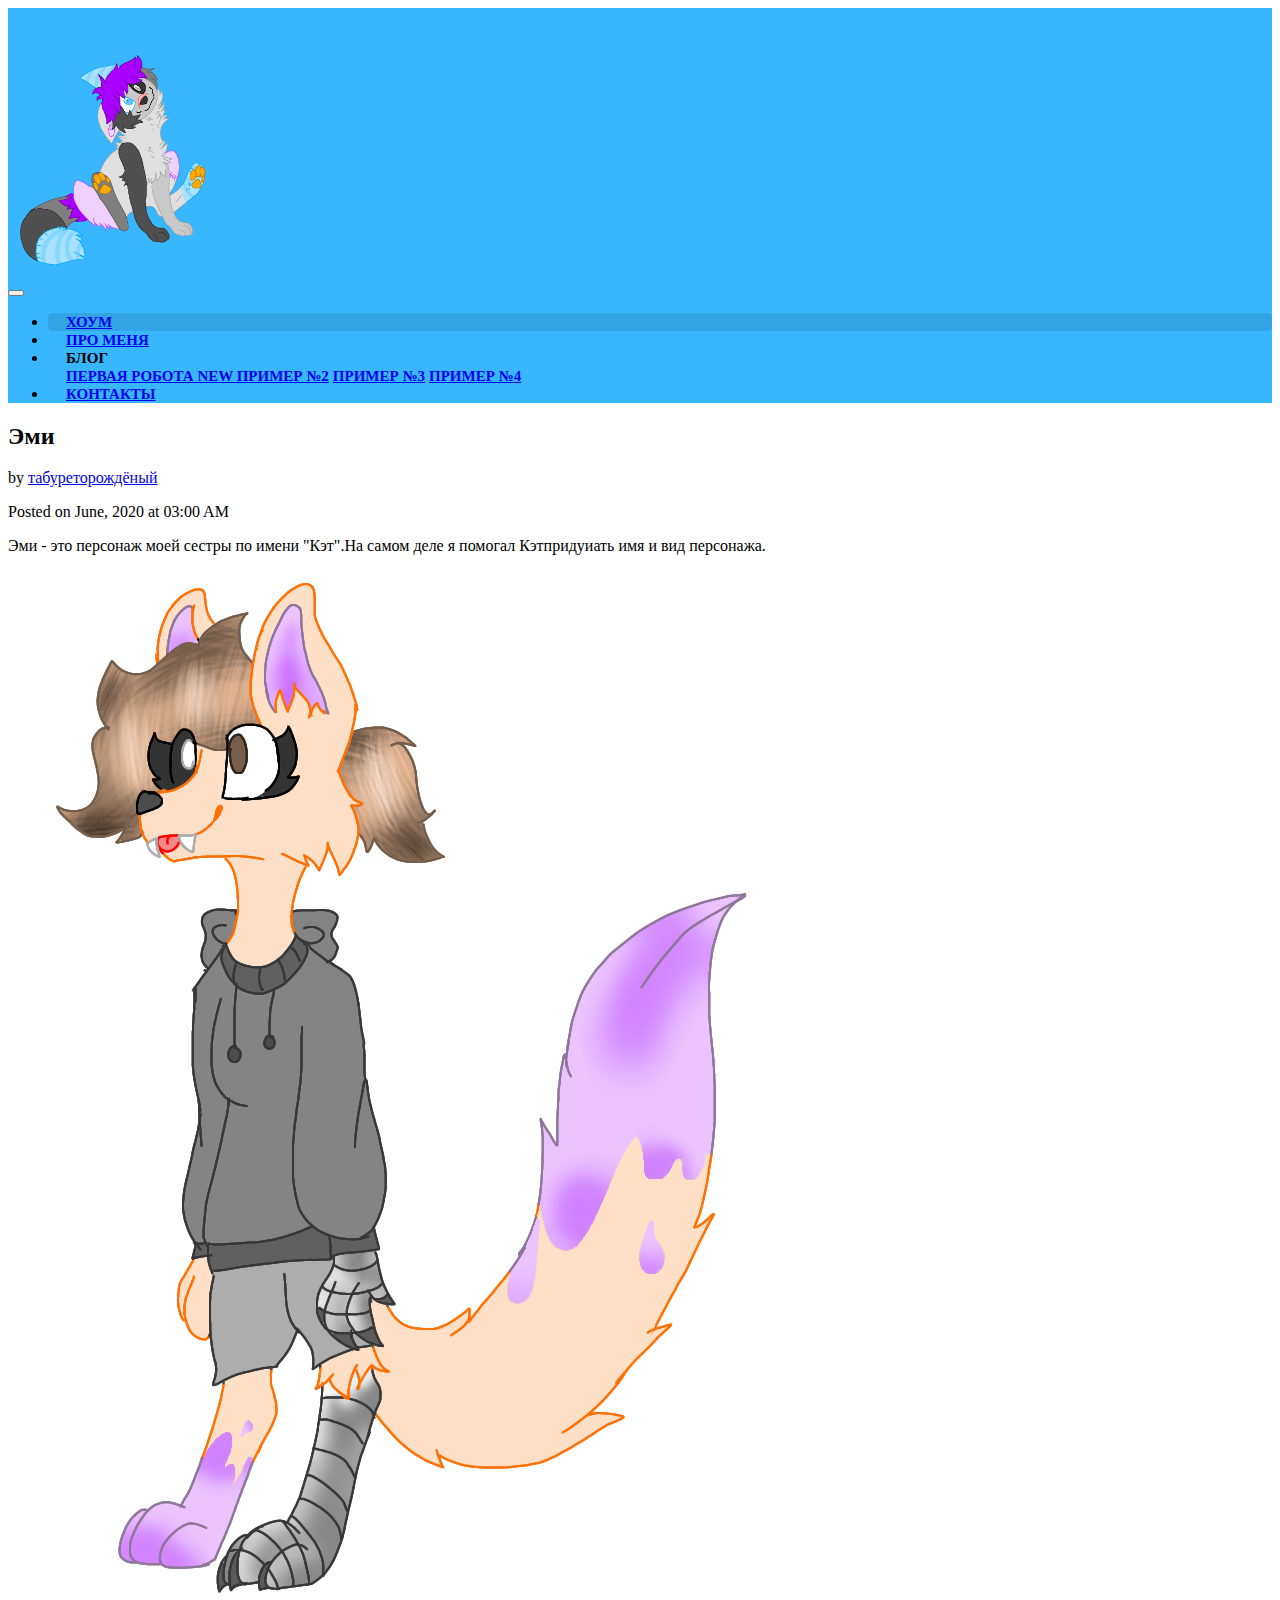
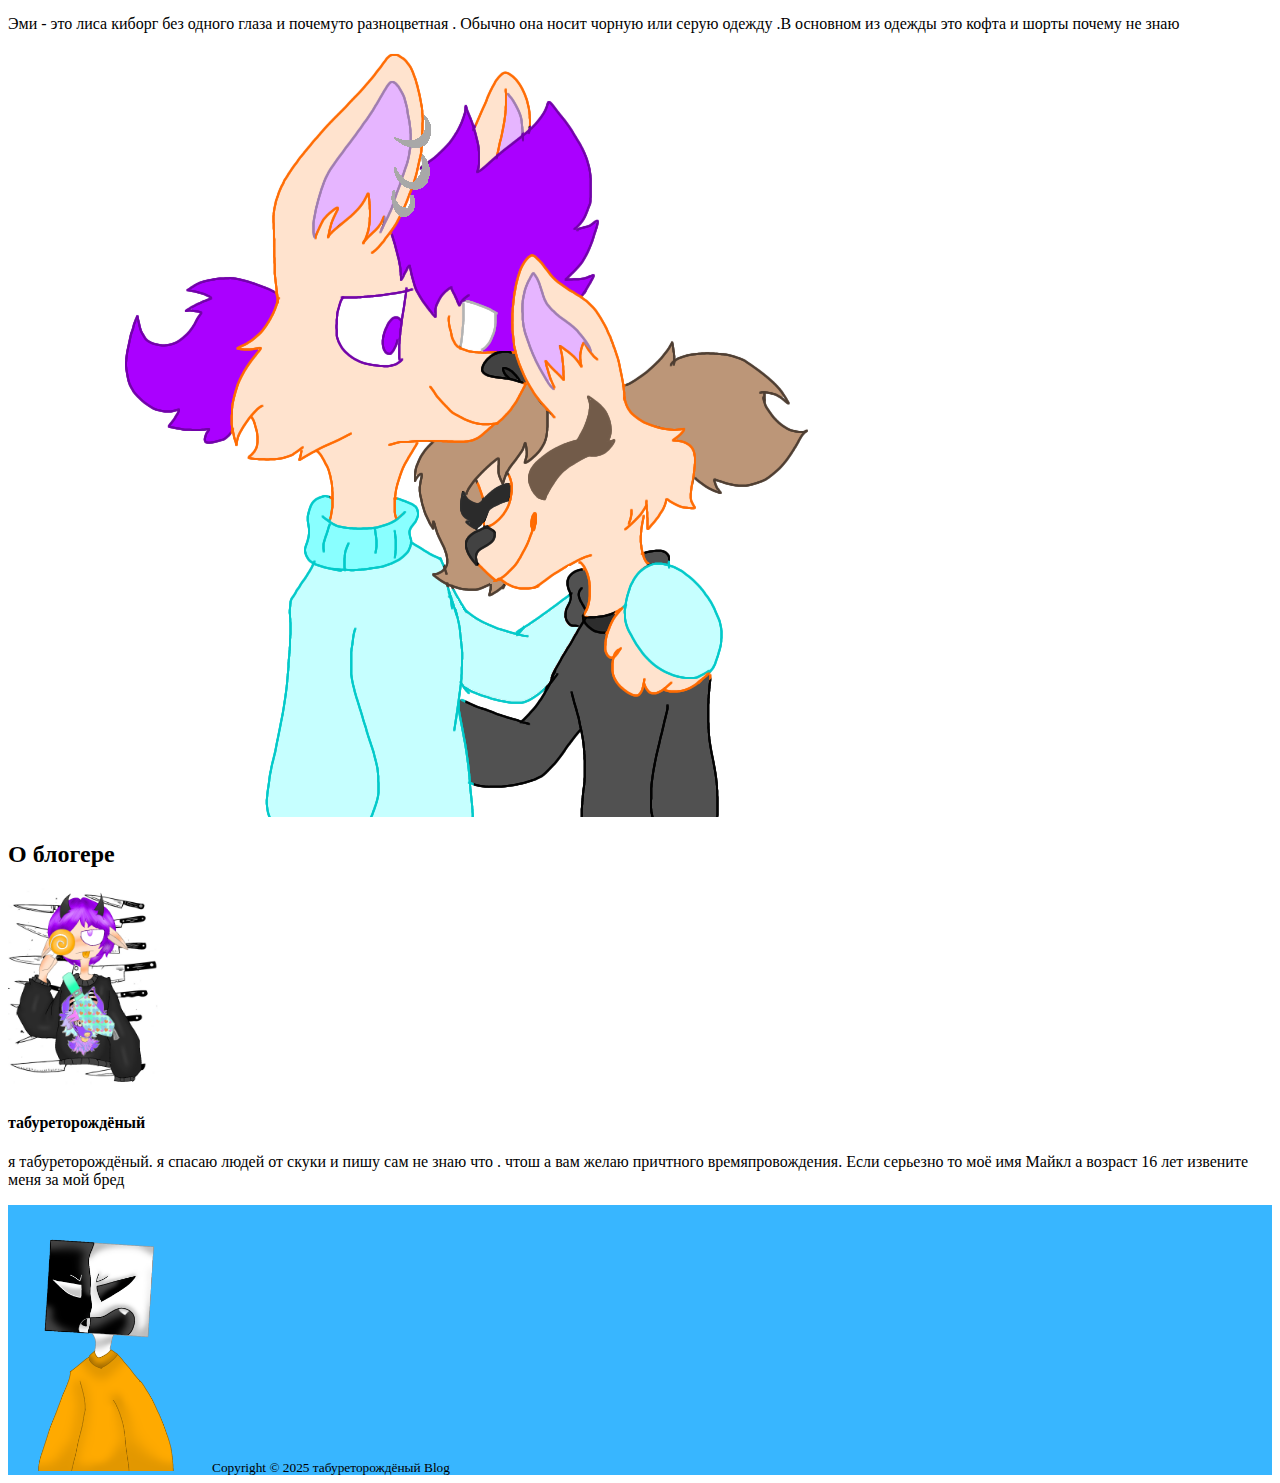
<file: list2.html>
<!DOCTYPE html>
<html lang="en">
<head>
  <meta charset="UTF-8">
  <link rel="stylesheet" type="text/css" href="css/style.css">
  <link rel="stylesheet" href="https://stackpath.bootstrapcdn.com/bootstrap/4.5.0/css/bootstrap.min.css" integrity="sha384-9aIt2nRpC12Uk9gS9baDl411NQApFmC26EwAOH8WgZl5MYYxFfc+NcPb1dKGj7Sk" crossorigin="anonymous">

  <title>Моё творчество</title>
</head>
<body>
  <!-- HEADER -->
    <header>
     <div class="shadow-sm rounded">
      <img class="d-block mx-auto" src="img/Без названия357.png" width="200" draggable="false" alt="Logo">
    </div>
    <!-- Navbar -->
       <nav class="navbar navbar-expand-lg navbar-dark">
         <div class="container">
           <button class="navbar-toggler" type="button" data-toggle="collapse" data-target="#navbarSupportedContent" aria-controls="navbarSupportedContent" ariaexpanded="false" aria-label="Toggle navigation">
             <span class="navbar-toggler-icon"></span>
           </button>
           <!-- menu -->
           <!-- menu -->
            <div class="collapse navbar-collapse" id="navbarSupportedContent">
              <ul class="navbar-nav mr-auto">
                <li class="nav-item active">
                  <a class="nav-link" href="index.html">хоум</a>
                </li>
                <li class="nav-item">
                  <a class="nav-link" href="author.html">про меня</a>
                </li>
                <!-- dropdown menu -->
                <li class="nav-item dropdown">
                  <a class="nav-link dropdown-toggle" data-toggle="dropdown" aria-haspopup="true" aria-expanded="false">
                    Блог
                  </a>
                  <div class="dropdown-menu" id="custom-dropdown-menu">
                    <a class="dropdown-item" href="list1.html">
                       первая робота
                      <span class="badge badge-secondary badge-info ml-2">
                        New
                      </span>
                    </a>
                    <a class="dropdown-item" href="list2.html">пример №2</a>
                    <a class="dropdown-item" href="list3.html">пример №3</a>
                    <a class="dropdown-item" href="list4.html">пример №4</a>
                  </div>
                </li>
                <li class="nav-item">
                  <a class="nav-link" href="contact.html">контакты</a>
                </li>
              </ul>
            </div>
      </div>
    </header>
   <!-- MAIN -->
   <main class="pt-3">

     <div class="container">
       <div class="row">
         <!-- POSTS -->
         <div class="col-md-9">

           <!-- Title -->
           <h2>Эми</h2>
           <!-- Author -->
           <p class="lead">
             by
             <a href="author.html">табуреторождёный</a>
           </p>
           <!-- Date/Time -->
           <p>Posted on June, 2020 at 03:00 AM</p>



           <!-- Preview Image -->
           </div>
           <!-- Post Content -->
        <p class="lead">
          Эми - это персонаж моей сестры по имени "Кэт".На самом деле я помогал Кэтпридуиать имя и вид персонажа.
        </p>
        <img class="img-fluid rounded" src="img/14.png" alt="Post">
        <p>
        Эми - это лиса киборг без одного глаза и почемуто разноцветная . Обычно она носит чорную или серую одежду .В основном из одежды это кофта и шорты почему не знаю
        </p>



        <blockquote class="blockquote">
        </blockquote>



        <img class="img-fluid rounded" src="img/120.png" alt="Post">

         <div class="col-md-3 mx-auto mb-3 text-center">
           <div class="blog-sidebar p-2 shadow-sm rounded">
             <!-- About -->
             <h2>О блогере</h2>
             <img src="img/Без названия382-1.png" class="img-fluid rounded-circle" width="150" alt="Rob Smith">
             <h4>табуреторождёный</h4>
             <p>
               я табуреторождёный. я спасаю людей от скуки и пишу сам не знаю что . чтош а вам желаю причтного времяпровождения.
               Если серьезно то моё имя Майкл а возраст 16 лет извените меня за мой бред
             </p>
           </div>
         </div>

     </main>


   <!-- FOOTER -->
   <footer class="Border-top">

     <div class="container">
       <!-- Logo -->




       <!-- About -->




         <!-- Contact me -->

       <div class="row py-3 text-light">


       </div>


       <!-- Copyright -->
     <div class="row py-3 d-flex justify-content-center border-top">

        <img class="d-block mx-auto" src="img/488.png" width="200" draggable="false" alt="Logo">
       <small class="d-block text-light">
         Copyright &copy; 2025 табуреторождёный Blog
       </small>
     </div>

     </div>



   </footer>
 </footer>
 <script src="https://code.jquery.com/jquery-3.3.1.slim.min.js" integrity="sha384-q8i/X+965DzO0rT7abK41JStQIAqVgRVzpbzo5smXKp4YfRvH+8abtTE1Pi6jizo" crossorigin="anonymous"></script>
<script src="https://cdnjs.cloudflare.com/ajax/libs/popper.js/1.14.6/umd/popper.min.js" integrity="sha384-wHAiFfRlMFy6i5SRaxvfOCifBUQy1xHdJ/yoi7FRNXMRBu5WHdZYu1hA6ZOblgut" crossorigin="anonymous"></script>
<script src="https://stackpath.bootstrapcdn.com/bootstrap/4.2.1/js/bootstrap.min.js" integrity="sha384-B0UglyR+jN6CkvvICOB2joaf5I4l3gm9GU6Hc1og6Ls7i6U/mkkaduKaBhlAXv9k" crossorigin="anonymous"></script>
</body>
</html>

<script type="text/javascript">
$(function () {
  $('[data-toggle="tooltip"]').tooltip()
})

$(function () {
$('[data-toggle="popover"]').popover()
})
</script>
</file>
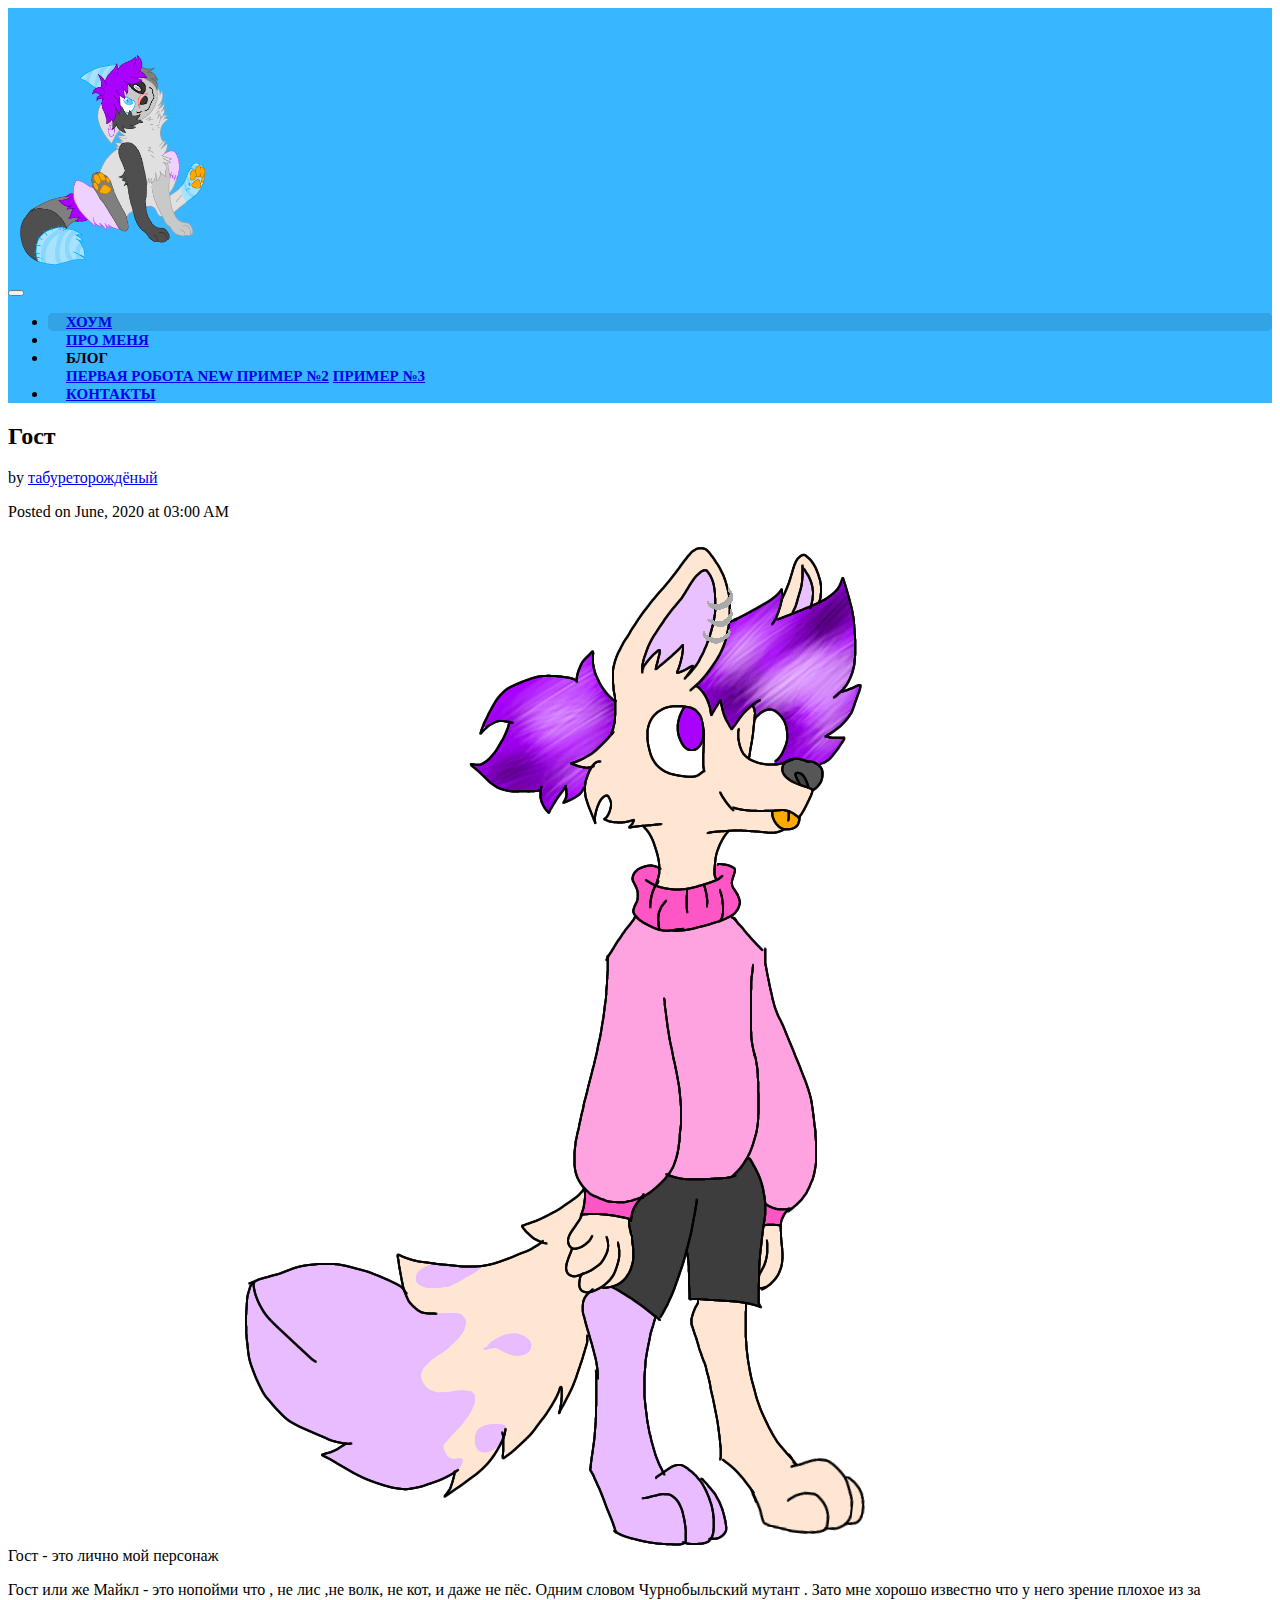
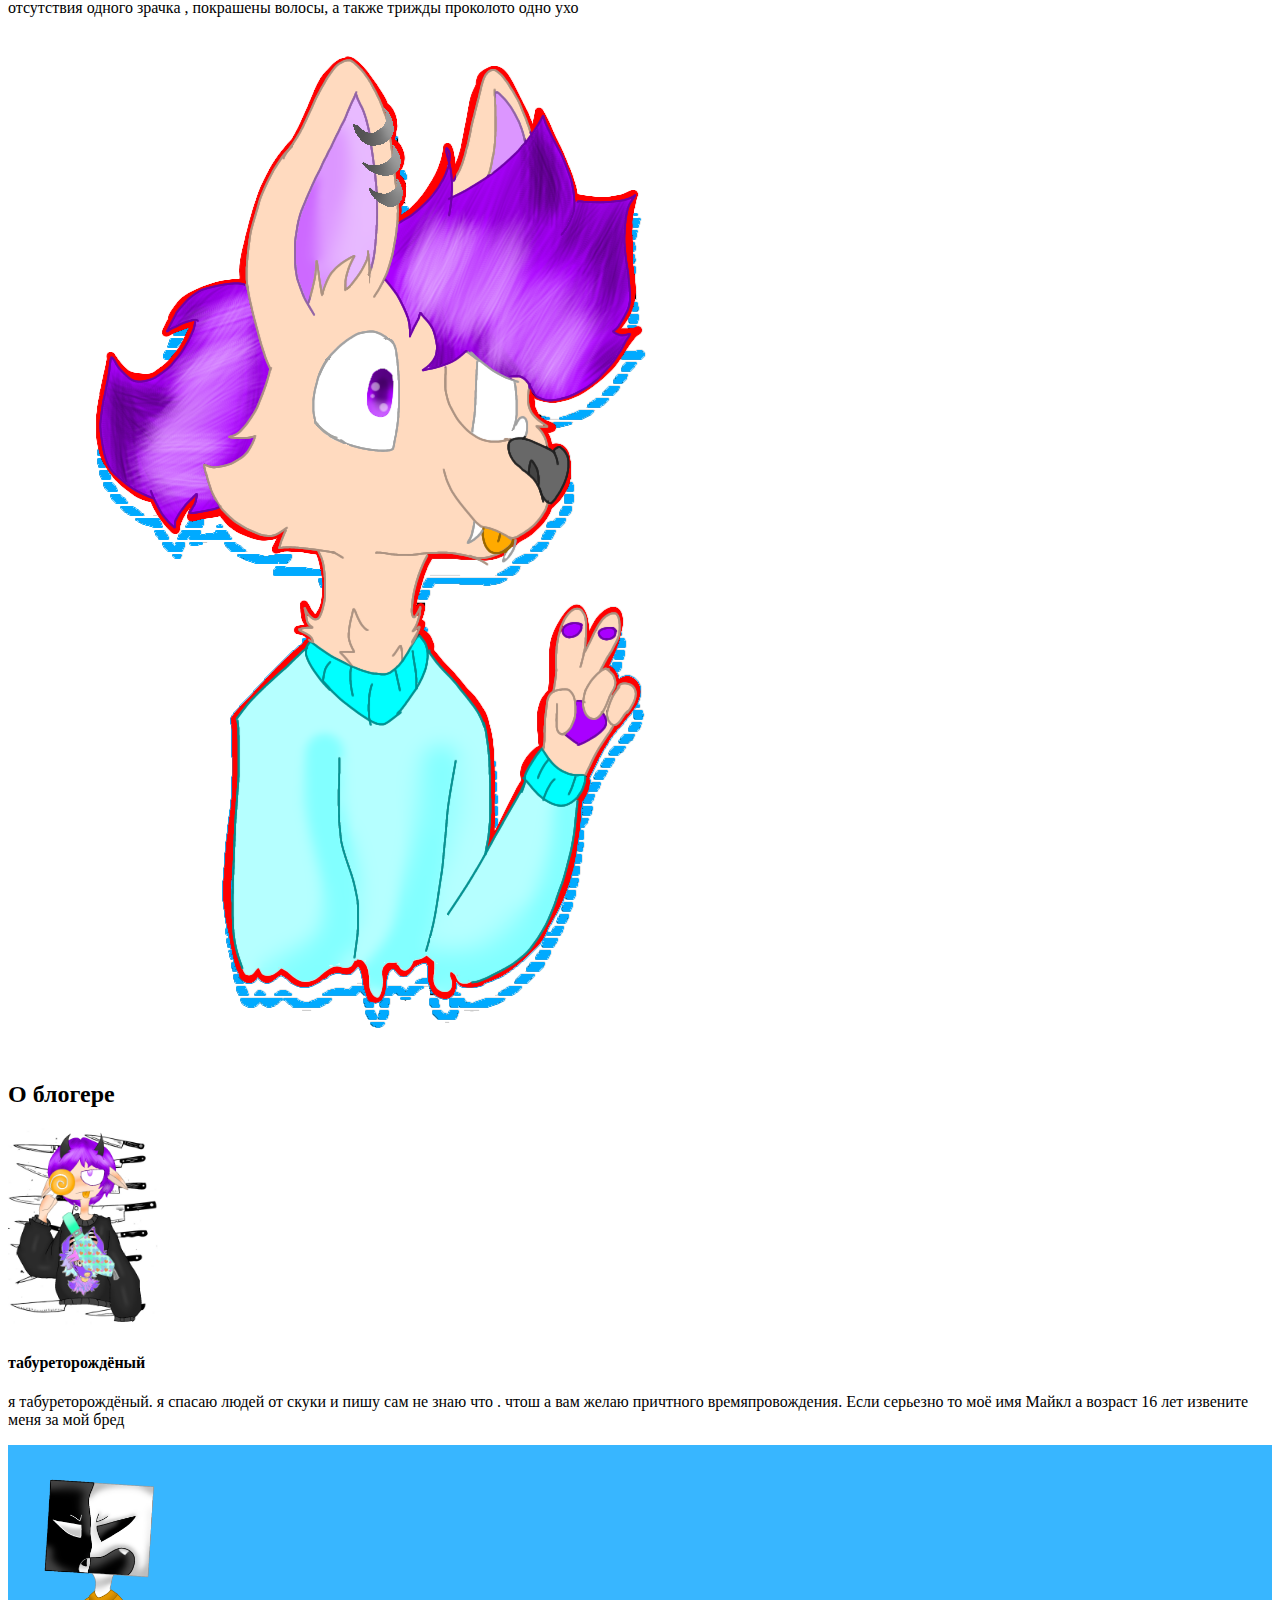
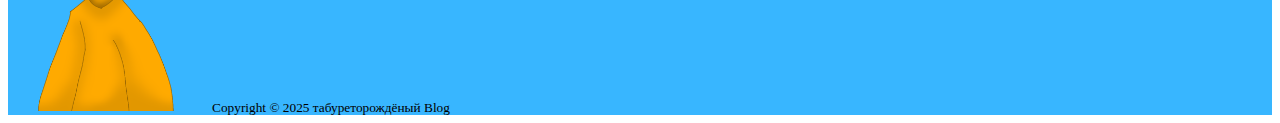
<file: list3.html>
<!DOCTYPE html>
<html lang="en">
<head>
  <meta charset="UTF-8">
  <link rel="stylesheet" type="text/css" href="css/style.css">
  <link rel="stylesheet" href="https://stackpath.bootstrapcdn.com/bootstrap/4.5.0/css/bootstrap.min.css" integrity="sha384-9aIt2nRpC12Uk9gS9baDl411NQApFmC26EwAOH8WgZl5MYYxFfc+NcPb1dKGj7Sk" crossorigin="anonymous">

  <title>Моё творчество</title>
</head>
<body>
  <!-- HEADER -->
    <header>
     <div class="shadow-sm rounded">
      <img class="d-block mx-auto" src="img/Без названия357.png" width="200" draggable="false" alt="Logo">
    </div>
    <!-- Navbar -->
       <nav class="navbar navbar-expand-lg navbar-dark">
         <div class="container">
           <button class="navbar-toggler" type="button" data-toggle="collapse" data-target="#navbarSupportedContent" aria-controls="navbarSupportedContent" ariaexpanded="false" aria-label="Toggle navigation">
             <span class="navbar-toggler-icon"></span>
           </button>
           <!-- menu -->
           <!-- menu -->
            <div class="collapse navbar-collapse" id="navbarSupportedContent">
              <ul class="navbar-nav mr-auto">
                <li class="nav-item active">
                  <a class="nav-link" href="index.html">хоум</a>
                </li>
                <li class="nav-item">
                  <a class="nav-link" href="author.html">про меня</a>
                </li>
                <!-- dropdown menu -->
                <li class="nav-item dropdown">
                  <a class="nav-link dropdown-toggle" data-toggle="dropdown" aria-haspopup="true" aria-expanded="false">
                    Блог
                  </a>
                  <div class="dropdown-menu" id="custom-dropdown-menu">
                    <a class="dropdown-item" href="list1.html">
                       первая робота
                      <span class="badge badge-secondary badge-info ml-2">
                        New
                      </span>
                    </a>
                    <a class="dropdown-item" href="list2.html">пример №2</a>
                    <a class="dropdown-item" href="list3.html">пример №3</a>
                  </div>
                </li>
                <li class="nav-item">
                  <a class="nav-link" href="contact.html">контакты</a>
                </li>
              </ul>
            </div>
      </div>
    </header>
   <!-- MAIN -->
   <main class="pt-3">

     <div class="container">
       <div class="row">
         <!-- POSTS -->
         <div class="col-md-9">

           <!-- Title -->
           <h2>Гост</h2>
           <!-- Author -->
           <p class="lead">
             by
             <a href="author.html">табуреторождёный</a>
           </p>
           <!-- Date/Time -->
           <p>Posted on June, 2020 at 03:00 AM</p>



           <!-- Preview Image -->
           </div>
           <!-- Post Content -->
        <p class="lead">
Гост - это лично мой персонаж
        <img class="img-fluid rounded" src="img/77.png" alt="Post">
        <p>
Гост или же Майкл - это нопойми что , не лис ,не волк, не кот, и даже не пёс. Одним словом Чурнобыльский мутант . Зато мне хорошо известно что у него зрение плохое из за отсутствия одного зрачка , покрашены волосы, а также трижды проколото одно ухо
        </p>



        <blockquote class="blockquote">
        </blockquote>



        <img class="img-fluid rounded" src="img/23.png" alt="Post">

         <div class="col-md-3 mx-auto mb-3 text-center">
           <div class="blog-sidebar p-2 shadow-sm rounded">
             <!-- About -->
             <h2>О блогере</h2>
             <img src="img/Без названия382-1.png" class="img-fluid rounded-circle" width="150" alt="Rob Smith">
             <h4>табуреторождёный</h4>
             <p>
               я табуреторождёный. я спасаю людей от скуки и пишу сам не знаю что . чтош а вам желаю причтного времяпровождения.
               Если серьезно то моё имя Майкл а возраст 16 лет извените меня за мой бред
             </p>
           </div>
         </div>

     </main>


   <!-- FOOTER -->
   <footer class="Border-top">

     <div class="container">
       <!-- Logo -->




       <!-- About -->




         <!-- Contact me -->

       <div class="row py-3 text-light">


       </div>


       <!-- Copyright -->
     <div class="row py-3 d-flex justify-content-center border-top">
      <img class="d-block mx-auto" src="img/488.png" width="200" draggable="false" alt="Logo">
       <small class="d-block text-light">
         Copyright &copy; 2025 табуреторождёный Blog
       </small>
     </div>

     </div>



   </footer>
   <script src="https://code.jquery.com/jquery-3.3.1.slim.min.js" integrity="sha384-q8i/X+965DzO0rT7abK41JStQIAqVgRVzpbzo5smXKp4YfRvH+8abtTE1Pi6jizo" crossorigin="anonymous"></script>
<script src="https://cdnjs.cloudflare.com/ajax/libs/popper.js/1.14.6/umd/popper.min.js" integrity="sha384-wHAiFfRlMFy6i5SRaxvfOCifBUQy1xHdJ/yoi7FRNXMRBu5WHdZYu1hA6ZOblgut" crossorigin="anonymous"></script>
<script src="https://stackpath.bootstrapcdn.com/bootstrap/4.2.1/js/bootstrap.min.js" integrity="sha384-B0UglyR+jN6CkvvICOB2joaf5I4l3gm9GU6Hc1og6Ls7i6U/mkkaduKaBhlAXv9k" crossorigin="anonymous"></script>
</body>
</html>

<script type="text/javascript">
  $(function () {
    $('[data-toggle="tooltip"]').tooltip()
  })

  $(function () {
  $('[data-toggle="popover"]').popover()
})
</script>
</file>
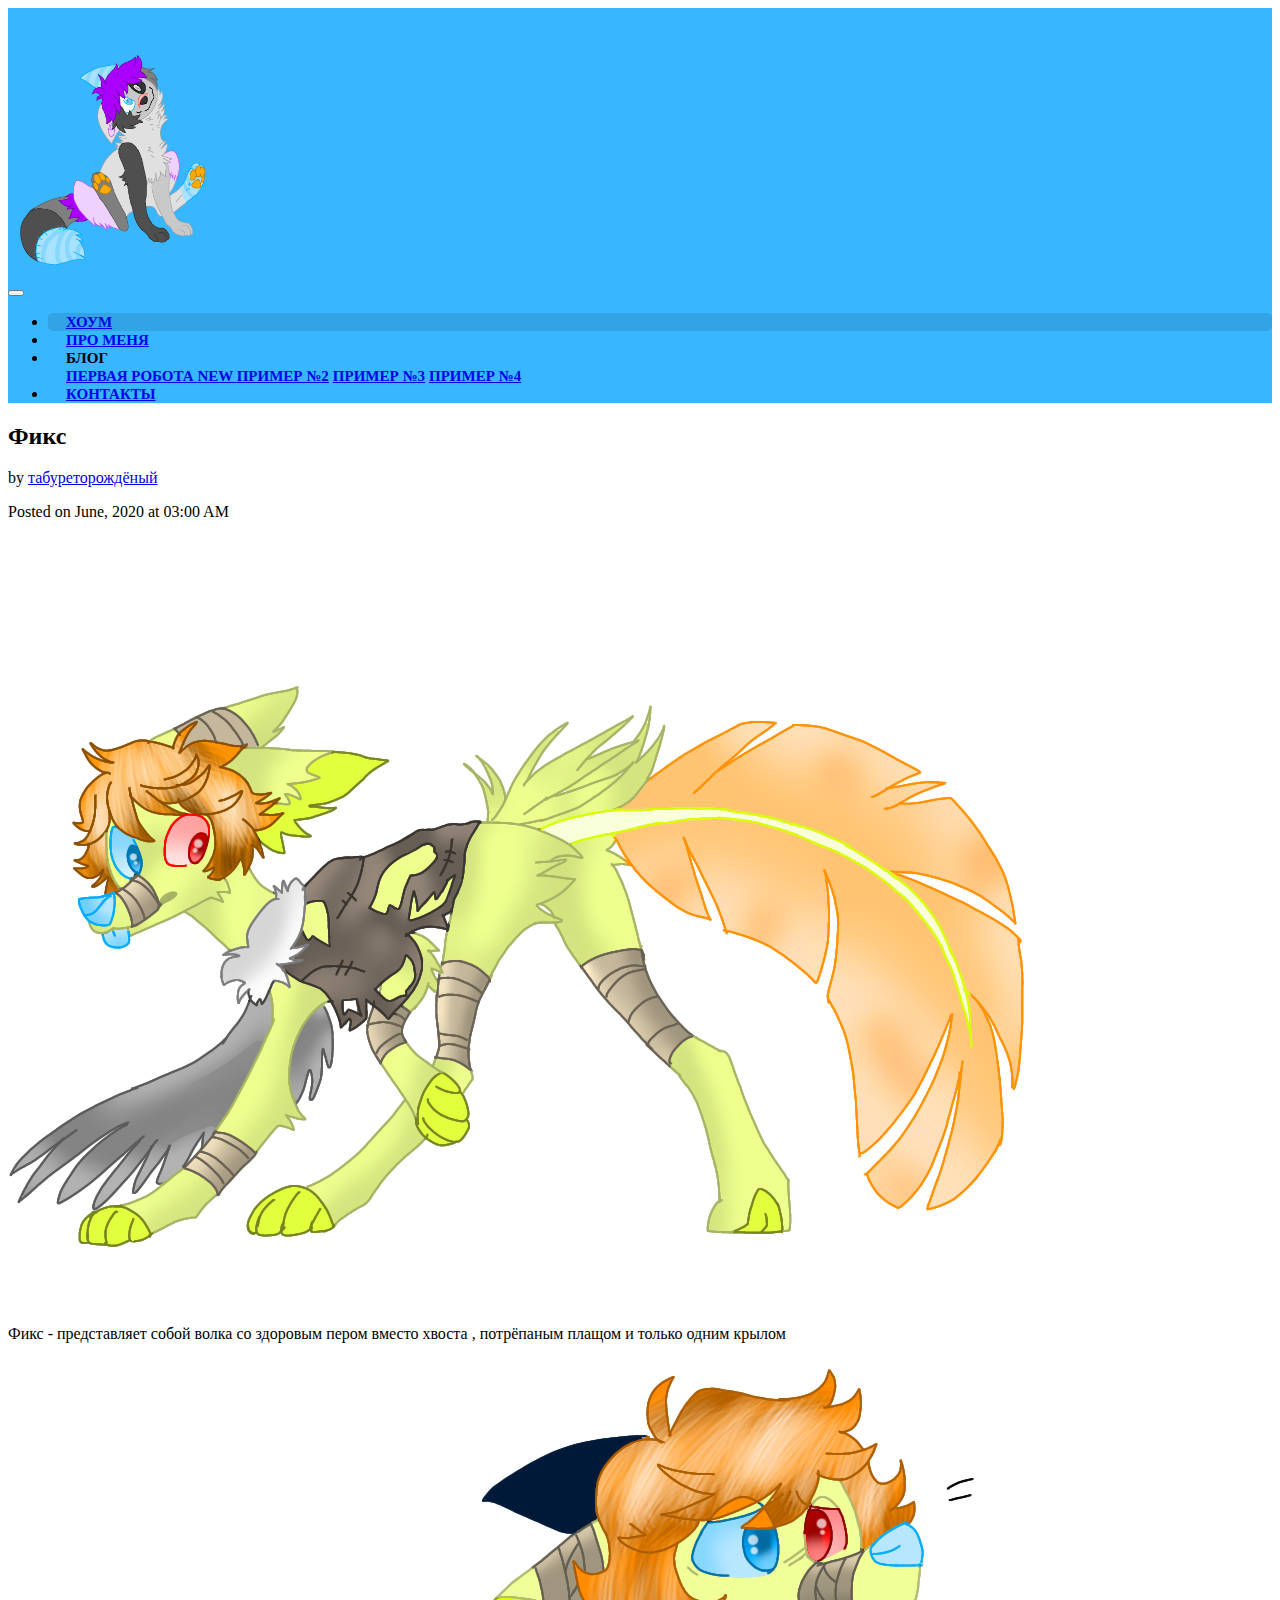
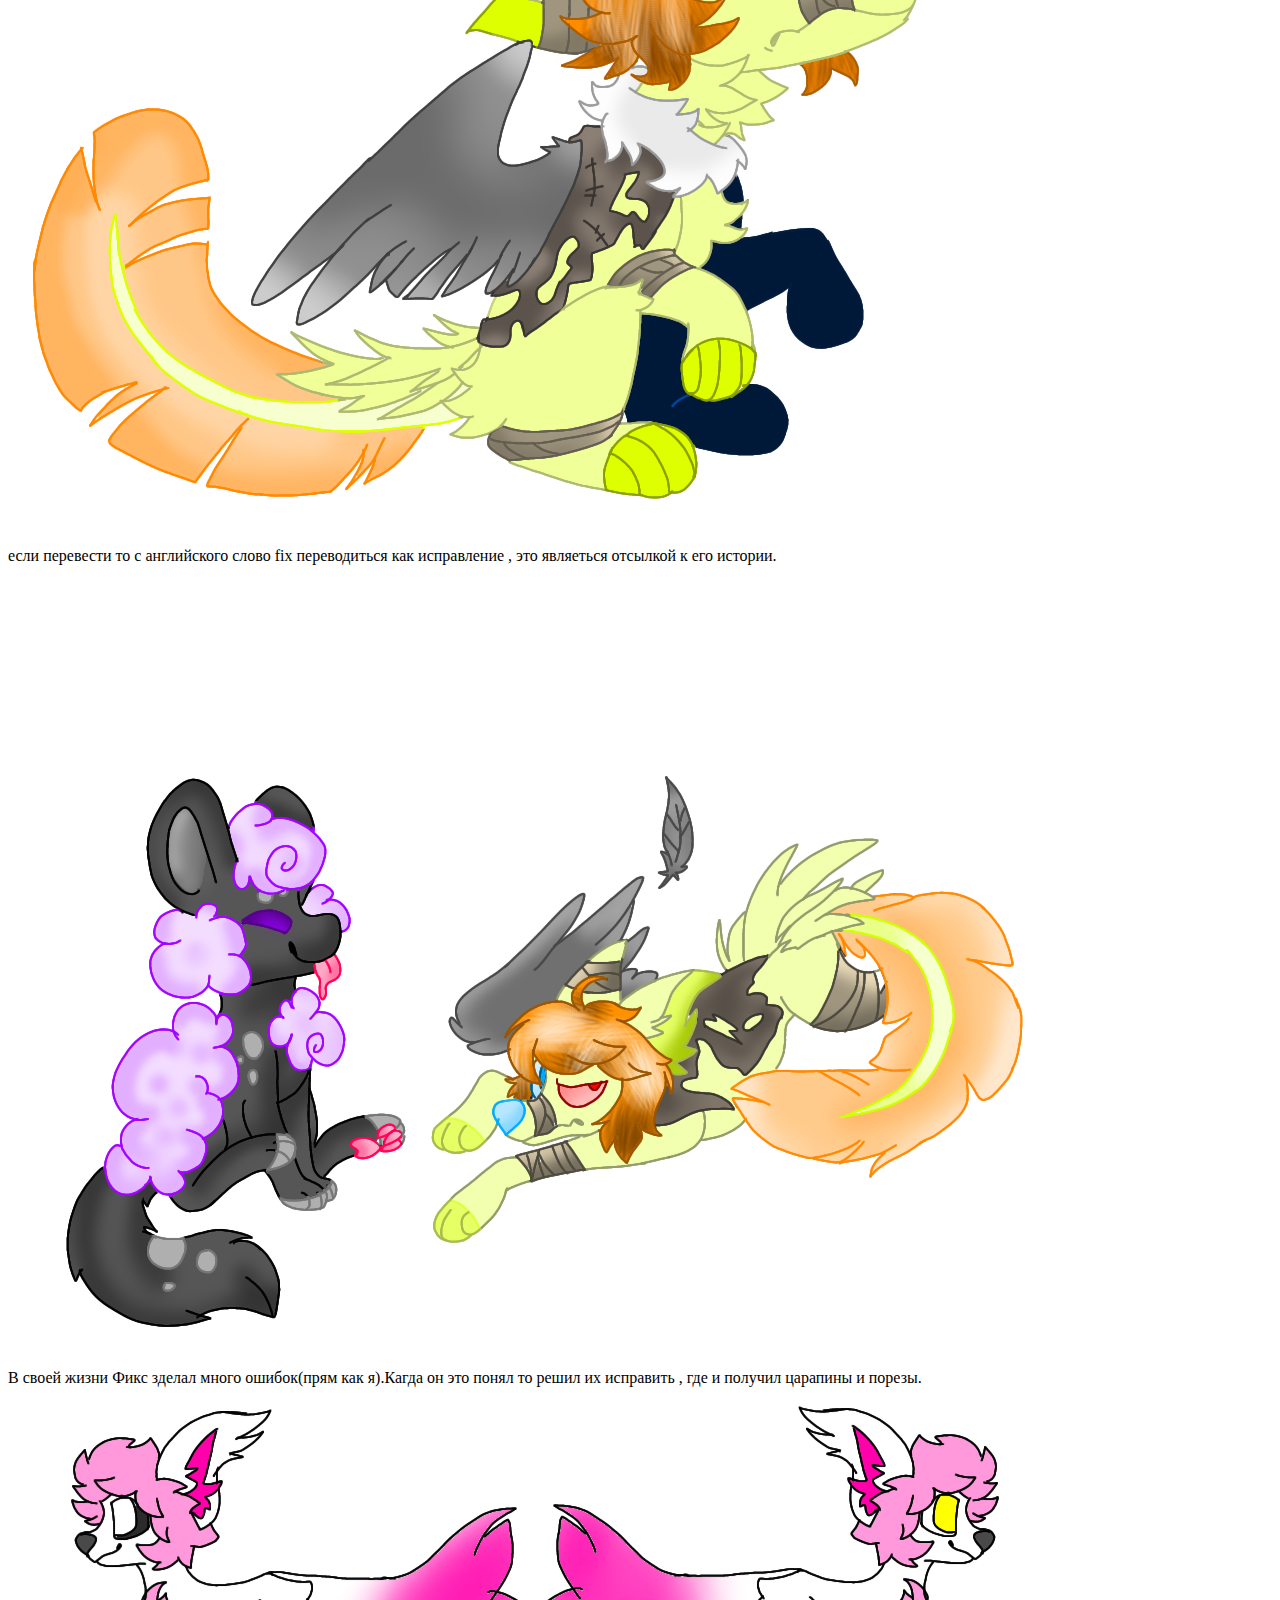
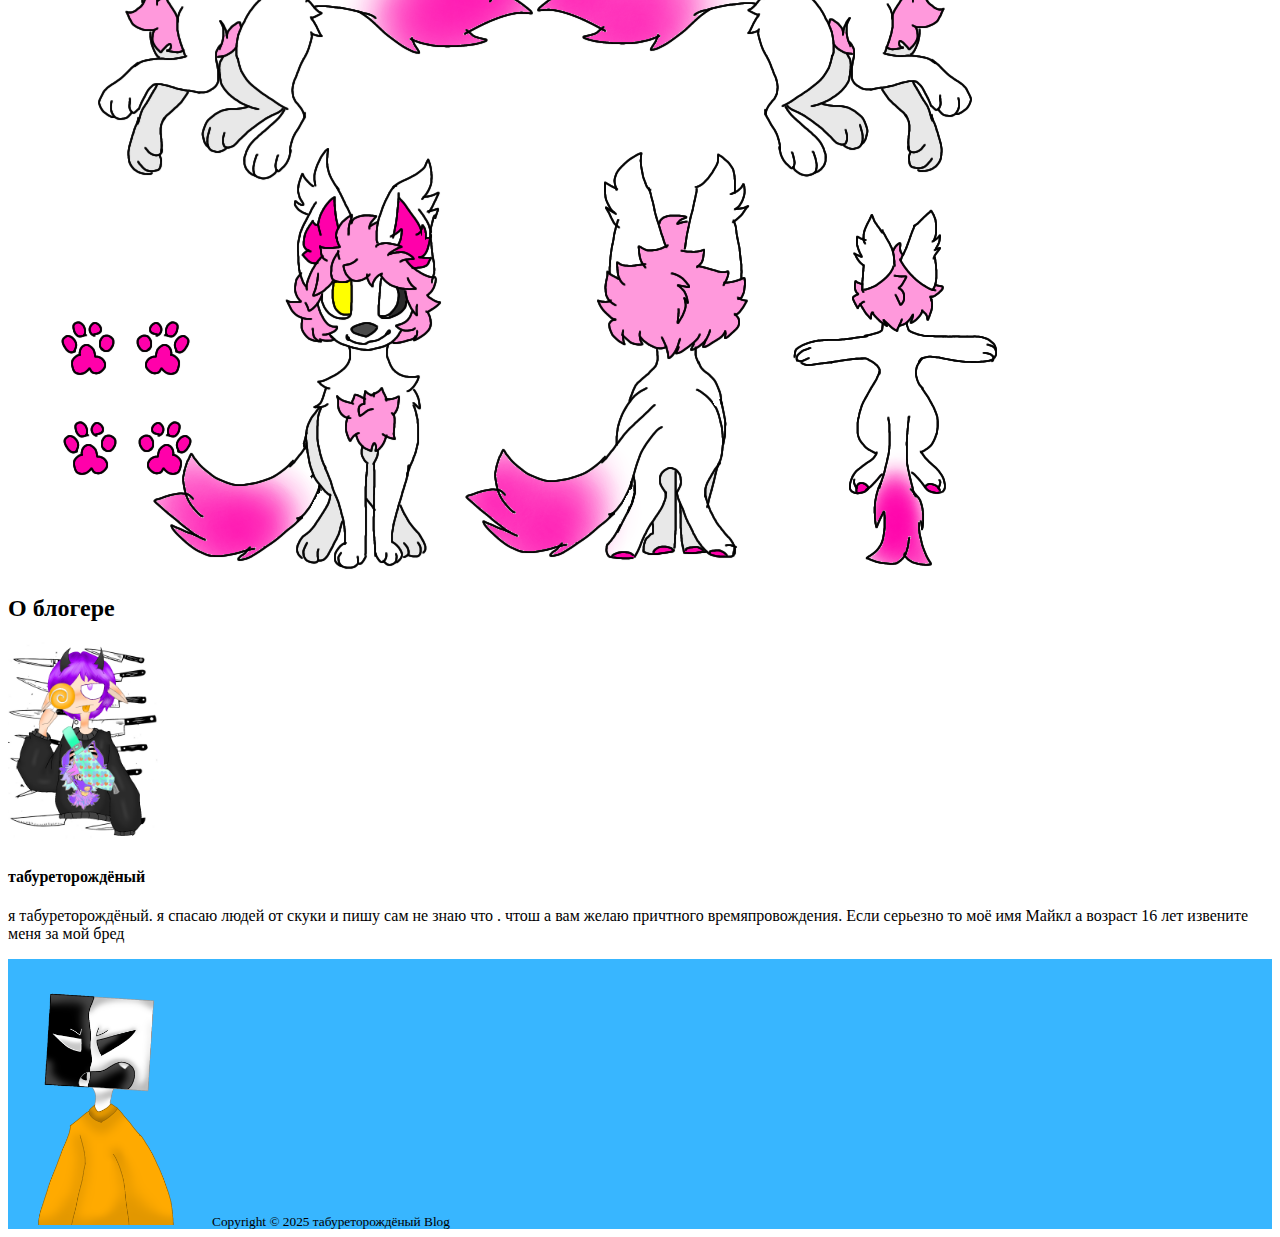
<file: list4.html>
<!DOCTYPE html>
<html lang="en">
<head>
  <meta charset="UTF-8">
  <link rel="stylesheet" type="text/css" href="css/style.css">
  <link rel="stylesheet" href="https://stackpath.bootstrapcdn.com/bootstrap/4.5.0/css/bootstrap.min.css" integrity="sha384-9aIt2nRpC12Uk9gS9baDl411NQApFmC26EwAOH8WgZl5MYYxFfc+NcPb1dKGj7Sk" crossorigin="anonymous">

  <title>Моё творчество</title>
</head>
<body>
  <!-- HEADER -->
    <header>
     <div class="shadow-sm rounded">
      <img class="d-block mx-auto" src="img/Без названия357.png" width="200" draggable="false" alt="Logo">
    </div>
    <!-- Navbar -->
       <nav class="navbar navbar-expand-lg navbar-dark">
         <div class="container">
           <button class="navbar-toggler" type="button" data-toggle="collapse" data-target="#navbarSupportedContent" aria-controls="navbarSupportedContent" ariaexpanded="false" aria-label="Toggle navigation">
             <span class="navbar-toggler-icon"></span>
           </button>
           <!-- menu -->
           <!-- menu -->
            <div class="collapse navbar-collapse" id="navbarSupportedContent">
              <ul class="navbar-nav mr-auto">
                <li class="nav-item active">
                  <a class="nav-link" href="index.html">хоум</a>
                </li>
                <li class="nav-item">
                  <a class="nav-link" href="author.html">про меня</a>
                </li>
                <!-- dropdown menu -->
                <li class="nav-item dropdown">
                  <a class="nav-link dropdown-toggle" data-toggle="dropdown" aria-haspopup="true" aria-expanded="false">
                    Блог
                  </a>
                  <div class="dropdown-menu" id="custom-dropdown-menu">
                    <a class="dropdown-item" href="list1.html">
                       первая робота
                      <span class="badge badge-secondary badge-info ml-2">
                        New
                      </span>
                    </a>
                    <a class="dropdown-item" href="list2.html">пример №2</a>
                    <a class="dropdown-item" href="list3.html">пример №3</a>
                    <a class="dropdown-item" href="list4.html">пример №4</a>
                  </div>
                </li>
                <li class="nav-item">
                  <a class="nav-link" href="contact.html">контакты</a>
                </li>
              </ul>
            </div>
      </div>
    </header>
   <!-- MAIN -->
   <main class="pt-3">

     <div class="container">
       <div class="row">
         <!-- POSTS -->
         <div class="col-md-9">

           <!-- Title -->
           <h2>Фикс</h2>
           <!-- Author -->
           <p class="lead">
             by
             <a href="author.html">табуреторождёный</a>
           </p>
           <!-- Date/Time -->
           <p>Posted on June, 2020 at 03:00 AM</p>



           <!-- Preview Image -->
           </div>
           <!-- Post Content -->
       <img class="img-fluid rounded" src="img/522.png" alt="Post">
        <p class="lead">
Фикс - представляет собой волка со здоровым пером вместо хвоста , потрёпаным плащом и только одним крылом
        </p>
        <img class="img-fluid rounded" src="img/2.png" alt="Post">
        <p>
        если перевести то с английского слово fix переводиться как исправление , это являеться отсылкой к его истории.
        </p>
        <img class="img-fluid rounded" src="img/50.png" alt="Post">
        <p>
      В своей жизни Фикс зделал много ошибок(прям как я).Кагда он это понял то решил их исправить , где и получил царапины и порезы.
        </p>

        <blockquote class="blockquote">
        </blockquote>



        <img class="img-fluid rounded" src="img/57.png" alt="Post">

         <div class="col-md-3 mx-auto mb-3 text-center">
           <div class="blog-sidebar p-2 shadow-sm rounded">
             <!-- About -->
             <h2>О блогере</h2>
             <img src="img/Без названия382-1.png" class="img-fluid rounded-circle" width="150" alt="Rob Smith">
             <h4>табуреторождёный</h4>
             <p>
               я табуреторождёный. я спасаю людей от скуки и пишу сам не знаю что . чтош а вам желаю причтного времяпровождения.
               Если серьезно то моё имя Майкл а возраст 16 лет извените меня за мой бред
             </p>
           </div>
         </div>

     </main>


   <!-- FOOTER -->
   <footer class="Border-top">

     <div class="container">
       <!-- Logo -->




       <!-- About -->




         <!-- Contact me -->

       <div class="row py-3 text-light">


       </div>


       <!-- Copyright -->
     <div class="row py-3 d-flex justify-content-center border-top">
      <img class="d-block mx-auto" src="img/488.png" width="200" draggable="false" alt="Logo">
       <small class="d-block text-light">
         Copyright &copy; 2025 табуреторождёный Blog
       </small>
     </div>

     </div>



   </footer>
 </footer>
 <script src="https://code.jquery.com/jquery-3.3.1.slim.min.js" integrity="sha384-q8i/X+965DzO0rT7abK41JStQIAqVgRVzpbzo5smXKp4YfRvH+8abtTE1Pi6jizo" crossorigin="anonymous"></script>
<script src="https://cdnjs.cloudflare.com/ajax/libs/popper.js/1.14.6/umd/popper.min.js" integrity="sha384-wHAiFfRlMFy6i5SRaxvfOCifBUQy1xHdJ/yoi7FRNXMRBu5WHdZYu1hA6ZOblgut" crossorigin="anonymous"></script>
<script src="https://stackpath.bootstrapcdn.com/bootstrap/4.2.1/js/bootstrap.min.js" integrity="sha384-B0UglyR+jN6CkvvICOB2joaf5I4l3gm9GU6Hc1og6Ls7i6U/mkkaduKaBhlAXv9k" crossorigin="anonymous"></script>
</body>
</html>

<script type="text/javascript">
$(function () {
  $('[data-toggle="tooltip"]').tooltip()
})

$(function () {
$('[data-toggle="popover"]').popover()
})
</script>
</file>
<file: css/style.css>
header, footer {
  background-color: #38b6ff;
}
.navbar-brand {
 font-size: 18px;
 font-weight: 600;
}
.nav-link, .dropdown-item {
 font-size: 15px;
 font-weight: 600;
 text-transform: uppercase;
}
nav li {
 padding: 0 18px;
}
nav li.active, nav li.active:before {
 background-color: rgba(0, 0, 0, 0.1);
 border-radius: 5px;
}
.carousel a:hover {
 background: rgba(255, 255, 255, 0.2);
}
</file>
